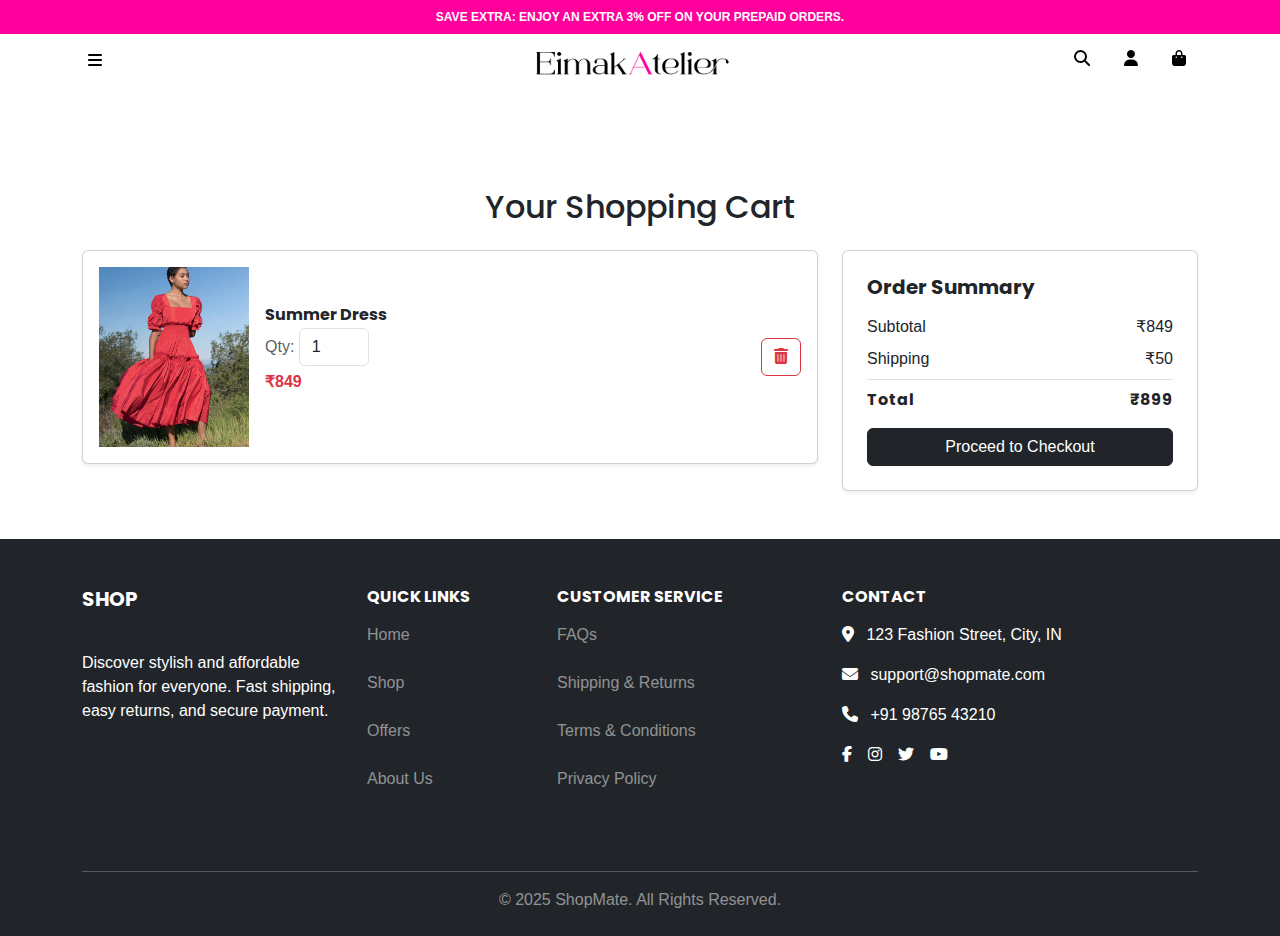
<file: add_to_cart.html>
<!DOCTYPE html>
<html lang="en">
<head>
    <meta charset="UTF-8">
    <meta name="viewport" content="width=device-width, initial-scale=1.0">
    <title>Add To Cart</title>
    <!-- Bootstrap 5 CSS -->
<link href="https://cdn.jsdelivr.net/npm/bootstrap@5.3.0/dist/css/bootstrap.min.css" rel="stylesheet">


<!-- Font Awesome for icons -->
<link rel="stylesheet" href="https://cdnjs.cloudflare.com/ajax/libs/font-awesome/6.4.0/css/all.min.css">
<link rel="stylesheet" href="css/home.css" type="text/css">
<link rel="stylesheet" href="css/product.css" type="text/css">
<link rel="stylesheet" href="https://cdnjs.cloudflare.com/ajax/libs/OwlCarousel2/2.3.4/assets/owl.carousel.min.css" />
<link rel="stylesheet" href="https://cdnjs.cloudflare.com/ajax/libs/OwlCarousel2/2.3.4/assets/owl.theme.default.min.css" />
<link rel="stylesheet" href="https://cdnjs.cloudflare.com/ajax/libs/animate.css/4.1.1/animate.min.css" />
<link rel="stylesheet" href="https://cdnjs.cloudflare.com/ajax/libs/font-awesome/6.4.0/css/all.min.css">

<!-- Google Fonts -->
<link href="https://fonts.googleapis.com/css2?family=Poppins:wght@400;600;700&family=Poppins:wght@300;400;500&display=swap" rel="stylesheet">

</head>
<style>
 
  #mainNavbar {
    background-color: transparent;
    transition: all 0.4s ease;
  }

  #mainNavbar .nav-link,
  #mainNavbar i {
    color: white;
    transition: color 0.4s ease;
  }

  .logo-black {
    display: none;
  }

  .logo-white {
    display: inline;
  }

  /* Scrolled state */
  #mainNavbar.scrolled {
    background-color: white;
    box-shadow: 0 2px 6px rgba(0, 0, 0, 0.1);
  }

  #mainNavbar.scrolled .nav-link,
  #mainNavbar.scrolled i {
    color: black;
  }

  #mainNavbar.scrolled .logo-white {
    display: none;
  }

  #mainNavbar.scrolled .logo-black {
    display: inline;
  }

  
 
  

  @media (max-width: 768px) {
    .cart-item {
      flex-direction: column !important;
      align-items: flex-start !important;
    }
  }

  .nav-icon i {
    color: #000;
    transition: color 0.3s ease;
  }
  @media (max-width: 768px) {
  .nav-icon {
    color: #000;
    font-size: 14px; /* or 12px */

  }
}

@media (max-width: 768px) {
  .navbar-brand img {
    height: 18px !important; /* or 15px depending on your design */
  }
}
.modal-content img {
  max-height: 80vh;
  object-fit: contain;
}

</style>
<body>

    <!-- Promo Banner -->
    <div id="promoBanner" class="text-center text-white py-2 fixed-top" style="background-color: #ff009c; font-size: 12px; z-index: 1040;">
      <strong>SAVE EXTRA: ENJOY AN EXTRA 3% OFF ON YOUR PREPAID ORDERS.</strong>
    </div>
    
  
    <!-- Navbar -->
    <nav id="mainNavbar" class="navbar fixed-top w-100 mt-with-banner transition-navbar">

      <div class="container px-3 position-relative">
          <div class="position-absolute top-50 start-0 translate-middle-y ms-2">
            <button class="btn border-0 p-0" type="button" data-bs-toggle="offcanvas" data-bs-target="#offcanvasMenu">
              <i class="fas fa-bars fa-lg nav-icon" style="color: #000;"></i>
            </button>
            
            </div>
  
        <!-- Center: Logo -->
        <div class="mx-auto text-center mt-2">
          <a class="navbar-brand" href="#">
            <!-- White logo (visible by default) -->
            <img src="images/logo.png" class="logo-white img-fluid" style="height: 25px;" alt="Logo">
            <!-- Black logo (visible after scroll) -->
            <img src="images/logo.png" class="logo-black img-fluid " style="height: 25px;" alt="Logo">
          </a>
          
        </div>
      <!-- Desktop Icons -->
  <div class="position-absolute top-50 end-0 translate-middle-y d-none d-sm-flex align-items-center gap-4 pe-4 ">
    <a href="javascript:void(0);" id="searchToggle" class="nav-icon"><i class="fas fa-search" style="color: #000;"></i></a>
    <a href="#" class="nav-icon"><i class="fas fa-user" style="color: #000;"></i></a>
    <a href="#" class="nav-icon"><i class="fas fa-shopping-bag" style="color: #000;"></i></a>
  </div>
  
        <!-- Mobile Icons -->
  
  
  <!-- Mobile Only Icons -->
  <div class="position-absolute top-50 end-0 translate-middle-y d-flex d-sm-none align-items-center gap-3 pe-3">
    <a href="javascript:void(0);" id="searchToggleMobile" class="nav-icon"><i class="fas fa-search" style="color: #000;"></i></a>
    <a href="#" class="nav-icon"><i class="fas fa-user" style="color: #000;"></i></a>
    <a href="#" class="nav-icon"><i class="fas fa-shopping-bag" style="color: #000;"></i></a>
  </div>
  
        
  <!-- Search Toggle Box (Initially Hidden) -->
  <div id="searchBox" class="search-box bg-white shadow-sm py-3 px-4 d-none position-absolute w-100" style="top: 100%; z-index: 999;">
    <div class="container">
      <form>
        <div class="input-group">
          <input type="text" class="form-control" placeholder="Search...">
          <button class="btn btn" type="submit" style="background-color: #ff009c;">Go</button>
        </div>
      </form>
    </div>
  </div>
  
    
  
  
      </div>
    </nav>
  <!-- Offcanvas Sidebar -->
  <div class="offcanvas offcanvas-start" tabindex="-1" id="offcanvasMenu">
      <div class="offcanvas-header">
        <button type="button" class="btn-close" data-bs-dismiss="offcanvas"></button>
      </div>
      <div class="offcanvas-body">
        <ul class="list-unstyled fs-5">
          <li class="mb-3"><a href="#" class="text-dark text-decoration-none">NEW IN</a></li>
          <li class="mb-3 d-flex justify-content-between">
            <a href="#" class="text-dark text-decoration-none">COLLECTIONS</a><span>&rsaquo;</span>
          </li>
          <li class="mb-3 d-flex justify-content-between">
            <a href="#" class="text-dark text-decoration-none">CATEGORY</a><span>&rsaquo;</span>
          </li>
          <li class="mb-3 d-flex justify-content-between">
            <a href="#" class="text-dark text-decoration-none">SPECIAL EDITS</a><span>&rsaquo;</span>
          </li>
          <li class="mb-3"><a href="#" class="text-dark text-decoration-none">PLUS SIZE</a></li>
          <li class="mb-3"><a href="#" class="text-dark text-decoration-none">MATERNITY</a></li>
          <li class="mb-3"><a href="#" class="text-dark text-decoration-none">BESTSELLERS</a></li>
          <li><a href="#" class="text-dark text-decoration-none">SPECIAL OFFER</a></li>
        </ul>
      </div>
    </div>
<section class="py-5" style="margin-top: 140px;">
    <div class="container">
      <h2 class="mb-4 text-center">Your Shopping Cart</h2>
      <div class="row g-4">
        <!-- Cart Items -->
        <div class="col-lg-8">
          <div class="card p-3 shadow-sm mb-4">
            <div class="d-flex flex-column flex-md-row align-items-center gap-3 cart-item">
              <img src="images/dresspdt.webp" class="img-fluid" style="width: 150px; height: 180px; object-fit: cover;" alt="Product Image">
              <div class="flex-grow-1">
                <h6 class="fw-bold mb-1">Summer Dress</h6>
                <p class="text-muted mb-1">Qty: 
                  <input type="number" value="1" min="1" class="form-control d-inline-block" style="width: 70px;">
                </p>
                <p class="text-danger fw-semibold">₹849</p>
              </div>
              <button class="btn btn-outline-danger"><i class="fas fa-trash-alt"></i></button>
            </div>
          </div>
          <!-- Add more cart items if needed -->
        </div>
  
        <!-- Cart Summary -->
        <div class="col-lg-4">
          <div class="card p-4 shadow-sm">
            <h5 class="fw-bold mb-3">Order Summary</h5>
            <div class="d-flex justify-content-between mb-2">
              <span>Subtotal</span>
              <span>₹849</span>
            </div>
            <div class="d-flex justify-content-between mb-2">
              <span>Shipping</span>
              <span>₹50</span>
            </div>
            <div class="d-flex justify-content-between border-top pt-2 fw-bold">
              <span>Total</span>
              <span>₹899</span>
            </div>
            <a href="#" class="btn btn-dark w-100 mt-3">Proceed to Checkout</a>
          </div>
        </div>
      </div>
    </div>
  </section>
  
  


  

  <footer class="footer bg-dark text-white pt-5 pb-4">
    <div class="container text-md-left">
      <div class="row">
  
        <!-- Brand/Logo Section -->
        <div class="col-md-3 col-lg-3 col-xl-3 mb-4">
          <h5 class="text-uppercase fw-bold mb-3">Shop</h5><br>
          <p>Discover stylish and affordable fashion for everyone. Fast shipping, easy returns, and secure payment.</p>
        </div>
  
        <!-- Quick Links -->
        <div class="col-md-2 col-lg-2 col-xl-2 mx-auto mb-4">
          <h6 class="text-uppercase fw-bold mb-3">Quick Links</h6>
          <ul class="list-unstyled">
            <li><a href="#" class="text-white-50 text-decoration-none">Home</a></li><br>
            <li><a href="#" class="text-white-50 text-decoration-none">Shop</a></li><br>
            <li><a href="#" class="text-white-50 text-decoration-none">Offers</a></li><br>
            <li><a href="#" class="text-white-50 text-decoration-none">About Us</a></li><br>
          </ul>
        </div>
  
        <!-- Customer Service -->
        <div class="col-md-3 col-lg-3 col-xl-3 mx-auto mb-4">
          <h6 class="text-uppercase fw-bold mb-3">Customer Service</h6>
          <ul class="list-unstyled">
            <li><a href="#" class="text-white-50 text-decoration-none">FAQs</a></li><br>
            <li><a href="#" class="text-white-50 text-decoration-none">Shipping & Returns</a></li><br>
            <li><a href="#" class="text-white-50 text-decoration-none">Terms & Conditions</a></li><br>
            <li><a href="#" class="text-white-50 text-decoration-none">Privacy Policy</a></li><br>
          </ul>
        </div>
  
        <!-- Contact Info -->
        <div class="col-md-4 col-lg-4 col-xl-4 mb-4">
          <h6 class="text-uppercase fw-bold mb-3">Contact</h6>
          <p><i class="fas fa-map-marker-alt me-2"></i> 123 Fashion Street, City, IN</p>
          <p><i class="fas fa-envelope me-2"></i> support@shopmate.com</p>
          <p><i class="fas fa-phone me-2"></i> +91 98765 43210</p>
          <div class="d-flex gap-3 mt-2">
            <a href="#" class="text-white"><i class="fab fa-facebook-f"></i></a>
            <a href="#" class="text-white"><i class="fab fa-instagram"></i></a>
            <a href="#" class="text-white"><i class="fab fa-twitter"></i></a>
            <a href="#" class="text-white"><i class="fab fa-youtube"></i></a>
          </div>
        </div>
      </div>
  
      <hr class="border-light" />
      <div class="text-center text-white-50">
        © 2025 ShopMate. All Rights Reserved.
      </div>
    </div>
  </footer>
  
  <!-- Bootstrap Bundle -->
   <script src="https://cdn.jsdelivr.net/npm/bootstrap@5.3.0/dist/js/bootstrap.bundle.min.js"></script>
   <script src="https://cdnjs.cloudflare.com/ajax/libs/jquery/3.6.0/jquery.min.js"></script>
 <script src="https://cdnjs.cloudflare.com/ajax/libs/OwlCarousel2/2.3.4/owl.carousel.min.js"></script>
 
   <!-- Shrink on Scroll Script -->
   <script>
    const promoBanner = document.getElementById('promoBanner'); // make sure ID matches your HTML
   const mainNavbar = document.getElementById('mainNavbar');
 
   window.addEventListener('scroll', () => {
     if (window.scrollY > 20) {
       // Hide banner and move navbar to top
       if (promoBanner) promoBanner.classList.add('d-none');
       if (mainNavbar) {
         mainNavbar.classList.remove('mt-with-banner');
         mainNavbar.classList.add('mt-no-banner');
         mainNavbar.classList.add('shrink'); // optional: shrink navbar
       }
     } else {
       // Show banner and push navbar down
       if (promoBanner) promoBanner.classList.remove('d-none');
       if (mainNavbar) {
         mainNavbar.classList.remove('mt-no-banner');
         mainNavbar.classList.add('mt-with-banner');
         mainNavbar.classList.remove('shrink');
       }
     }
   });
 
 
 
   const navbar = document.getElementById('mainNavbar');
 
   window.addEventListener('scroll', () => {
     if (window.scrollY > 10) {
       navbar.classList.add('scrolled');
     } else {
       navbar.classList.remove('scrolled');
     }
   });
 
 
 
 
 
   const searchToggle = document.getElementById('searchToggle');
  const searchBox = document.getElementById('searchBox');

  searchToggle.addEventListener('click', function () {
    searchBox.classList.toggle('d-none');
  });



// Toggle search box visibility
document.getElementById("searchToggleMobile").addEventListener("click", function () {
  document.getElementById("searchBox").classList.toggle("d-none");
});

 
    
  
   
   // Sync on slide change
   carousel.addEventListener('slide.bs.carousel', function (e) {
     updateIndicators(e.to);
   });
 
   // Auto advance every 4s (must match animation duration)
   setInterval(() => {
     const nextIndex = (currentIndex + 1) % indicators.length;
     bootstrap.Carousel.getInstance(carousel).to(nextIndex);
     currentIndex = nextIndex;
   }, 4000);
 
 
 
   $(document).on('click', '.wishlist-btn i', function () {
     $(this).toggleClass('far fas'); // far = outlined, fas = solid
   });
 
 
   const images1 = ["images/product1a.jpg", "images/product1b.jpg", "images/product1c.jpg"];
   let index1 = 0;
 
   function nextImage(id) {
     if (id === 1) {
       index1 = (index1 + 1) % images1.length;
       document.getElementById("image-display-1").src = images1[index1];
     }
   }
 
   function prevImage(id) {
     if (id === 1) {
       index1 = (index1 - 1 + images1.length) % images1.length;
       document.getElementById("image-display-1").src = images1[index1];
     }
   }
   </script>
 </body>
 </html>
</file>
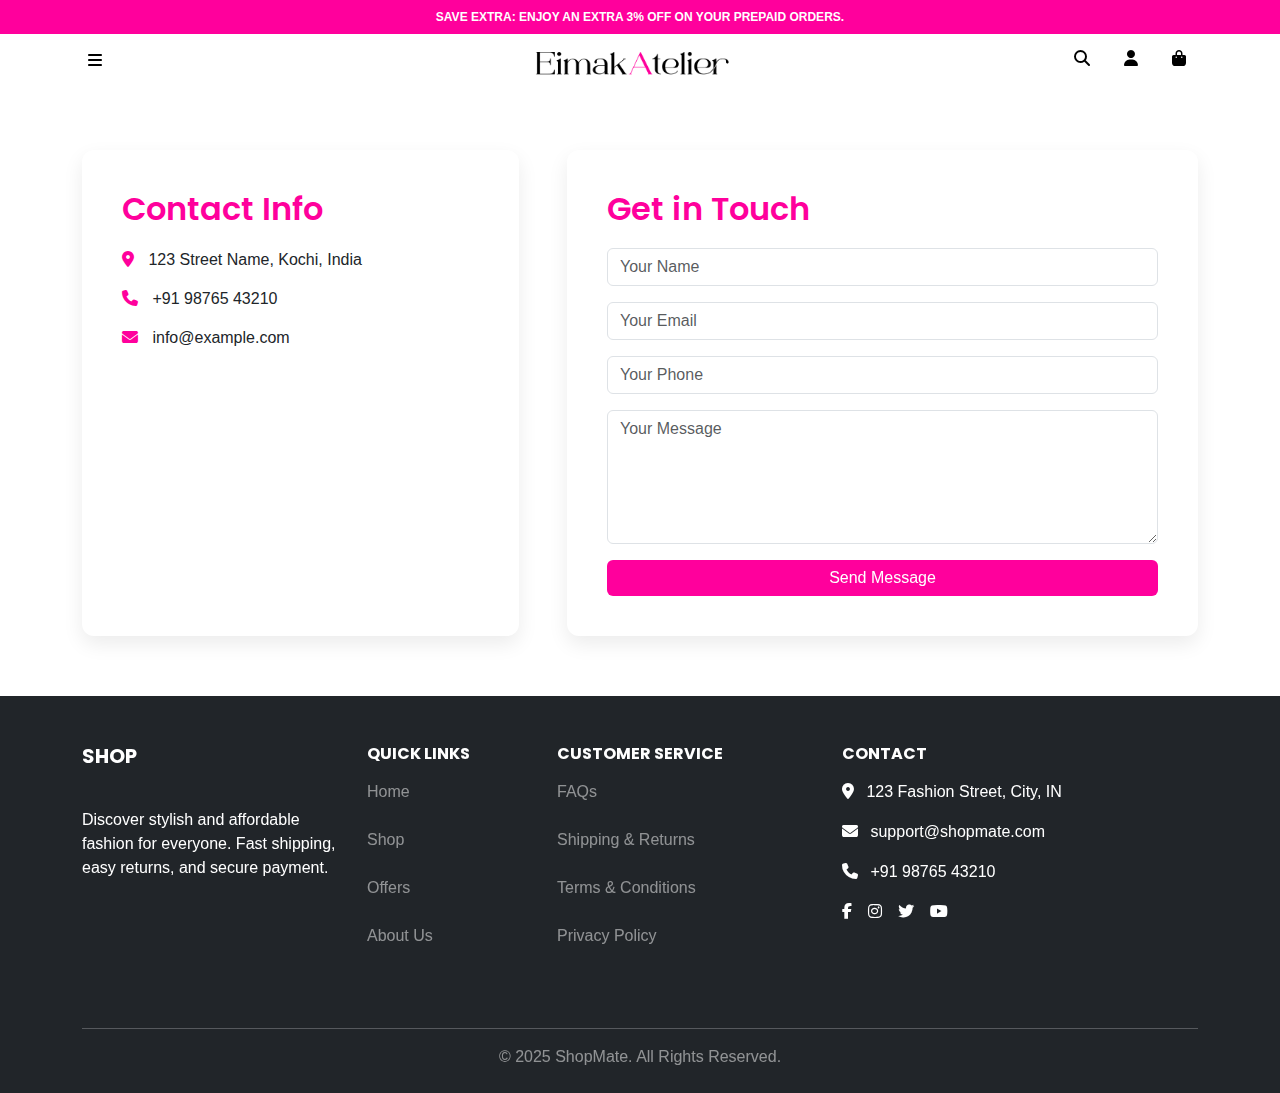
<file: contact.html>
<!DOCTYPE html>
<html lang="en">
<head>
    <meta charset="UTF-8">
    <meta name="viewport" content="width=device-width, initial-scale=1.0">
    <title>Contact Us</title>
    <!-- Bootstrap 5 CSS -->
<link href="https://cdn.jsdelivr.net/npm/bootstrap@5.3.0/dist/css/bootstrap.min.css" rel="stylesheet">


<!-- Font Awesome for icons -->
<link rel="stylesheet" href="https://cdnjs.cloudflare.com/ajax/libs/font-awesome/6.4.0/css/all.min.css">
<link rel="stylesheet" href="css/home.css" type="text/css">
<link rel="stylesheet" href="css/product.css" type="text/css">
<link rel="stylesheet" href="https://cdnjs.cloudflare.com/ajax/libs/OwlCarousel2/2.3.4/assets/owl.carousel.min.css" />
<link rel="stylesheet" href="https://cdnjs.cloudflare.com/ajax/libs/OwlCarousel2/2.3.4/assets/owl.theme.default.min.css" />
<link rel="stylesheet" href="https://cdnjs.cloudflare.com/ajax/libs/animate.css/4.1.1/animate.min.css" />
<link rel="stylesheet" href="https://cdnjs.cloudflare.com/ajax/libs/font-awesome/6.4.0/css/all.min.css">

<!-- Google Fonts -->
<link href="https://fonts.googleapis.com/css2?family=Poppins:wght@400;600;700&family=Poppins:wght@300;400;500&display=swap" rel="stylesheet">

</head>
<style>
 
#mainNavbar {
    background-color: transparent;
    transition: all 0.4s ease;
  }

  #mainNavbar .nav-link,
  #mainNavbar i {
    color: white;
    transition: color 0.4s ease;
  }

  .logo-black {
    display: none;
  }

  .logo-white {
    display: inline;
  }

  /* Scrolled state */
  #mainNavbar.scrolled {
    background-color: white;
    box-shadow: 0 2px 6px rgba(0, 0, 0, 0.1);
  }

  #mainNavbar.scrolled .nav-link,
  #mainNavbar.scrolled i {
    color: black;
  }

  #mainNavbar.scrolled .logo-white {
    display: none;
  }

  #mainNavbar.scrolled .logo-black {
    display: inline;
  }

 
  
  

  

  .contact-section {
  padding: 60px 0;
  margin-top: 90px;
}

.contact-card {
  background: white;
  padding: 40px;
  border-radius: 12px;
  box-shadow: 0 8px 20px rgba(0, 0, 0, 0.08);
}

.contact-title {
  font-size: 32px;
  font-weight: 600;
  color: #ff009c;
  margin-bottom: 20px;
}

.contact-info li {
  list-style: none;
  margin-bottom: 15px;
}

.contact-info i {
  color: #ff009c;
  margin-right: 10px;
}

.form-control:focus {
  border-color: #ff009c;
  box-shadow: 0 0 0 0.15rem rgba(255, 0, 156, 0.2);
}

.btn-contact {
  background-color: #ff009c;
  color: white;
  border: none;
}

.btn-contact:hover {
  background-color: #e60088;
}

/* Responsive adjustments for small devices */
@media (max-width: 768px) {
  .contact-section {
    padding: 40px 15px;
    margin-top: 60px;
  }

  .contact-card {
    padding: 20px;
  }

  .contact-title {
    font-size: 24px;
    text-align: center;
  }

  .contact-info li {
    font-size: 15px;
  }

  .btn-contact {
    font-size: 16px;
  }

  iframe {
    height: 180px !important;
  }
}


</style>
<body>

  <!-- Promo Banner -->
  <div id="promoBanner" class="text-center text-white py-2 fixed-top" style="background-color: #ff009c; font-size: 12px; z-index: 1040;">
    <strong>SAVE EXTRA: ENJOY AN EXTRA 3% OFF ON YOUR PREPAID ORDERS.</strong>
  </div>
  

  <!-- Navbar -->
  <nav id="mainNavbar" class="navbar fixed-top w-100 mt-with-banner transition-navbar">

    <div class="container px-3 position-relative">
        <div class="position-absolute top-50 start-0 translate-middle-y ms-2">
          <button class="btn border-0 p-0" type="button" data-bs-toggle="offcanvas" data-bs-target="#offcanvasMenu">
            <i class="fas fa-bars fa-lg nav-icon" style="color: #000;"></i>
          </button>
          
          </div>

      <!-- Center: Logo -->
      <div class="mx-auto text-center mt-2">
        <a class="navbar-brand" href="#">
          <!-- White logo (visible by default) -->
          <img src="images/logo.png" class="logo-white img-fluid" style="height: 25px;" alt="Logo">
          <!-- Black logo (visible after scroll) -->
          <img src="images/logo.png" class="logo-black img-fluid " style="height: 25px;" alt="Logo">
        </a>
        
      </div>
    <!-- Desktop Icons -->
<div class="position-absolute top-50 end-0 translate-middle-y d-none d-sm-flex align-items-center gap-4 pe-4 ">
  <a href="javascript:void(0);" id="searchToggle" class="nav-icon"><i class="fas fa-search" style="color: #000;"></i></a>
  <a href="#" class="nav-icon"><i class="fas fa-user" style="color: #000;"></i></a>
  <a href="#" class="nav-icon"><i class="fas fa-shopping-bag" style="color: #000;"></i></a>
</div>

      <!-- Mobile Icons -->


<!-- Mobile Only Icons -->
<div class="position-absolute top-50 end-0 translate-middle-y d-flex d-sm-none align-items-center gap-3 pe-3">
  <a href="javascript:void(0);" id="searchToggleMobile" class="nav-icon"><i class="fas fa-search" style="color: #000;"></i></a>
  <a href="#" class="nav-icon"><i class="fas fa-user" style="color: #000;"></i></a>
  <a href="#" class="nav-icon"><i class="fas fa-shopping-bag" style="color: #000;"></i></a>
</div>

      
<!-- Search Toggle Box (Initially Hidden) -->
<div id="searchBox" class="search-box bg-white shadow-sm py-3 px-4 d-none position-absolute w-100" style="top: 100%; z-index: 999;">
  <div class="container">
    <form>
      <div class="input-group">
        <input type="text" class="form-control" placeholder="Search...">
        <button class="btn btn" type="submit" style="background-color: #ff009c;">Go</button>
      </div>
    </form>
  </div>
</div>

  


    </div>
  </nav>
<!-- Offcanvas Sidebar -->
<div class="offcanvas offcanvas-start" tabindex="-1" id="offcanvasMenu">
    <div class="offcanvas-header">
      <button type="button" class="btn-close" data-bs-dismiss="offcanvas"></button>
    </div>
    <div class="offcanvas-body">
      <ul class="list-unstyled fs-5">
        <li class="mb-3"><a href="#" class="text-dark text-decoration-none">NEW IN</a></li>
        <li class="mb-3 d-flex justify-content-between">
          <a href="#" class="text-dark text-decoration-none">COLLECTIONS</a><span>&rsaquo;</span>
        </li>
        <li class="mb-3 d-flex justify-content-between">
          <a href="#" class="text-dark text-decoration-none">CATEGORY</a><span>&rsaquo;</span>
        </li>
        <li class="mb-3 d-flex justify-content-between">
          <a href="#" class="text-dark text-decoration-none">SPECIAL EDITS</a><span>&rsaquo;</span>
        </li>
        <li class="mb-3"><a href="#" class="text-dark text-decoration-none">PLUS SIZE</a></li>
        <li class="mb-3"><a href="#" class="text-dark text-decoration-none">MATERNITY</a></li>
        <li class="mb-3"><a href="#" class="text-dark text-decoration-none">BESTSELLERS</a></li>
        <li><a href="#" class="text-dark text-decoration-none">SPECIAL OFFER</a></li>
      </ul>
    </div>
</div>
<section class="contact-section">
    <div class="container">
      <div class="row g-5">
        <!-- Contact Info -->
        <div class="col-md-5">
          <div class="contact-card h-100">
            <h2 class="contact-title">Contact Info</h2>
            <ul class="contact-info p-0">
              <li><i class="fas fa-map-marker-alt"></i> 123 Street Name, Kochi, India</li>
              <li><i class="fas fa-phone"></i> +91 98765 43210</li>
              <li><i class="fas fa-envelope"></i> info@example.com</li>
            </ul>
            <div class="mt-4">
              <iframe src="https://maps.google.com/maps?q=Kochi&t=&z=13&ie=UTF8&iwloc=&output=embed" width="100%" height="200" style="border:0;" allowfullscreen="" loading="lazy"></iframe>
            </div>
          </div>
        </div>
  
        <!-- Contact Form -->
        <div class="col-md-7">
          <div class="contact-card">
            <h2 class="contact-title">Get in Touch</h2>
            <form>
              <div class="mb-3">
                <input type="text" class="form-control" placeholder="Your Name" required />
              </div>
              <div class="mb-3">
                <input type="email" class="form-control" placeholder="Your Email" required />
              </div>
              <div class="mb-3">
                <input type="tel" class="form-control" placeholder="Your Phone" required />
              </div>
              <div class="mb-3">
                <textarea class="form-control" rows="5" placeholder="Your Message" required></textarea>
              </div>
              <button type="submit" class="btn btn-contact w-100">Send Message</button>
            </form>
          </div>
        </div>
      </div>
    </div>
  </section>
  


  

  <footer class="footer bg-dark text-white pt-5 pb-4">
    <div class="container text-md-left">
      <div class="row">
  
        <!-- Brand/Logo Section -->
        <div class="col-md-3 col-lg-3 col-xl-3 mb-4">
          <h5 class="text-uppercase fw-bold mb-3">Shop</h5><br>
          <p>Discover stylish and affordable fashion for everyone. Fast shipping, easy returns, and secure payment.</p>
        </div>
  
        <!-- Quick Links -->
        <div class="col-md-2 col-lg-2 col-xl-2 mx-auto mb-4">
          <h6 class="text-uppercase fw-bold mb-3">Quick Links</h6>
          <ul class="list-unstyled">
            <li><a href="#" class="text-white-50 text-decoration-none">Home</a></li><br>
            <li><a href="#" class="text-white-50 text-decoration-none">Shop</a></li><br>
            <li><a href="#" class="text-white-50 text-decoration-none">Offers</a></li><br>
            <li><a href="#" class="text-white-50 text-decoration-none">About Us</a></li><br>
          </ul>
        </div>
  
        <!-- Customer Service -->
        <div class="col-md-3 col-lg-3 col-xl-3 mx-auto mb-4">
          <h6 class="text-uppercase fw-bold mb-3">Customer Service</h6>
          <ul class="list-unstyled">
            <li><a href="#" class="text-white-50 text-decoration-none">FAQs</a></li><br>
            <li><a href="#" class="text-white-50 text-decoration-none">Shipping & Returns</a></li><br>
            <li><a href="#" class="text-white-50 text-decoration-none">Terms & Conditions</a></li><br>
            <li><a href="#" class="text-white-50 text-decoration-none">Privacy Policy</a></li><br>
          </ul>
        </div>
  
        <!-- Contact Info -->
        <div class="col-md-4 col-lg-4 col-xl-4 mb-4">
          <h6 class="text-uppercase fw-bold mb-3">Contact</h6>
          <p><i class="fas fa-map-marker-alt me-2"></i> 123 Fashion Street, City, IN</p>
          <p><i class="fas fa-envelope me-2"></i> support@shopmate.com</p>
          <p><i class="fas fa-phone me-2"></i> +91 98765 43210</p>
          <div class="d-flex gap-3 mt-2">
            <a href="#" class="text-white"><i class="fab fa-facebook-f"></i></a>
            <a href="#" class="text-white"><i class="fab fa-instagram"></i></a>
            <a href="#" class="text-white"><i class="fab fa-twitter"></i></a>
            <a href="#" class="text-white"><i class="fab fa-youtube"></i></a>
          </div>
        </div>
      </div>
  
      <hr class="border-light" />
      <div class="text-center text-white-50">
        © 2025 ShopMate. All Rights Reserved.
      </div>
    </div>
  </footer>
   <!-- Bootstrap Bundle -->
   <script src="https://cdn.jsdelivr.net/npm/bootstrap@5.3.0/dist/js/bootstrap.bundle.min.js"></script>
   <script src="https://cdnjs.cloudflare.com/ajax/libs/jquery/3.6.0/jquery.min.js"></script>
 <script src="https://cdnjs.cloudflare.com/ajax/libs/OwlCarousel2/2.3.4/owl.carousel.min.js"></script>
 
   <!-- Shrink on Scroll Script -->
   <script>
    const promoBanner = document.getElementById('promoBanner'); // make sure ID matches your HTML
   const mainNavbar = document.getElementById('mainNavbar');
 
   window.addEventListener('scroll', () => {
     if (window.scrollY > 20) {
       // Hide banner and move navbar to top
       if (promoBanner) promoBanner.classList.add('d-none');
       if (mainNavbar) {
         mainNavbar.classList.remove('mt-with-banner');
         mainNavbar.classList.add('mt-no-banner');
         mainNavbar.classList.add('shrink'); // optional: shrink navbar
       }
     } else {
       // Show banner and push navbar down
       if (promoBanner) promoBanner.classList.remove('d-none');
       if (mainNavbar) {
         mainNavbar.classList.remove('mt-no-banner');
         mainNavbar.classList.add('mt-with-banner');
         mainNavbar.classList.remove('shrink');
       }
     }
   });
 
 
 
   const navbar = document.getElementById('mainNavbar');
 
   window.addEventListener('scroll', () => {
     if (window.scrollY > 10) {
       navbar.classList.add('scrolled');
     } else {
       navbar.classList.remove('scrolled');
     }
   });
 
 
 
 
   const searchToggle = document.getElementById('searchToggle');
  const searchBox = document.getElementById('searchBox');

  searchToggle.addEventListener('click', function () {
    searchBox.classList.toggle('d-none');
  });



// Toggle search box visibility
document.getElementById("searchToggleMobile").addEventListener("click", function () {
  document.getElementById("searchBox").classList.toggle("d-none");
});
    
  
 
 
 
   
 
   
   
   // Sync on slide change
   carousel.addEventListener('slide.bs.carousel', function (e) {
     updateIndicators(e.to);
   });
 
   // Auto advance every 4s (must match animation duration)
   setInterval(() => {
     const nextIndex = (currentIndex + 1) % indicators.length;
     bootstrap.Carousel.getInstance(carousel).to(nextIndex);
     currentIndex = nextIndex;
   }, 4000);
 
 
 
   $(document).on('click', '.wishlist-btn i', function () {
     $(this).toggleClass('far fas'); // far = outlined, fas = solid
   });
 
 
   const images1 = ["images/product1a.jpg", "images/product1b.jpg", "images/product1c.jpg"];
   let index1 = 0;
 
   function nextImage(id) {
     if (id === 1) {
       index1 = (index1 + 1) % images1.length;
       document.getElementById("image-display-1").src = images1[index1];
     }
   }
 
   function prevImage(id) {
     if (id === 1) {
       index1 = (index1 - 1 + images1.length) % images1.length;
       document.getElementById("image-display-1").src = images1[index1];
     }
   }
   </script>
 </body>
 </html>
</file>
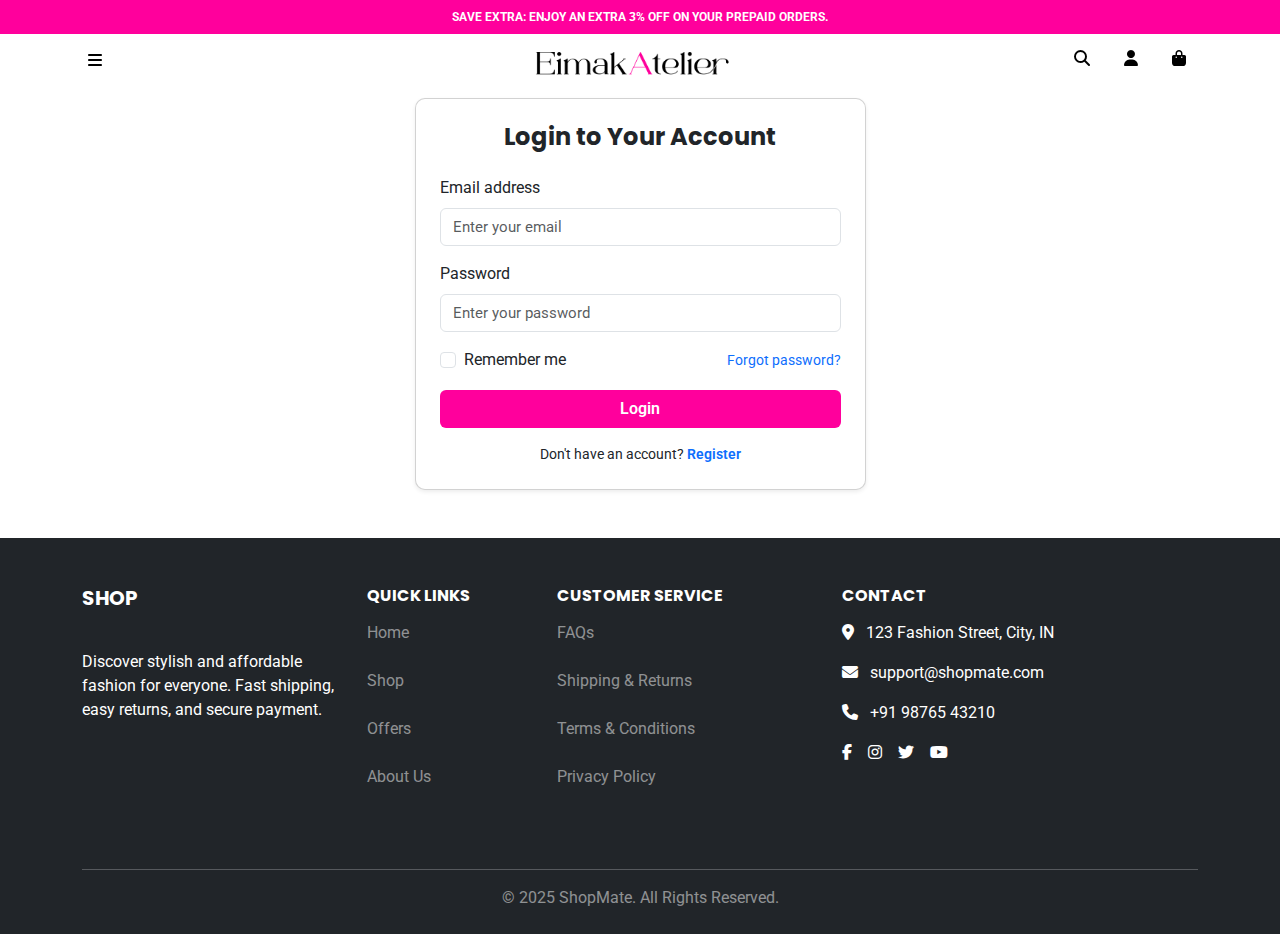
<file: login.html>
<!DOCTYPE html>
<html lang="en">
<head>
    <meta charset="UTF-8">
    <meta name="viewport" content="width=device-width, initial-scale=1.0">
    <title>Log in</title>
    <!-- Bootstrap 5 CSS -->
<link href="https://cdn.jsdelivr.net/npm/bootstrap@5.3.0/dist/css/bootstrap.min.css" rel="stylesheet">


<!-- Font Awesome for icons -->
<link rel="stylesheet" href="https://cdnjs.cloudflare.com/ajax/libs/font-awesome/6.4.0/css/all.min.css">
<link rel="stylesheet" href="css/home.css" type="text/css">
<link rel="stylesheet" href="css/product.css" type="text/css">
<link rel="stylesheet" href="https://cdnjs.cloudflare.com/ajax/libs/OwlCarousel2/2.3.4/assets/owl.carousel.min.css" />
<link rel="stylesheet" href="https://cdnjs.cloudflare.com/ajax/libs/OwlCarousel2/2.3.4/assets/owl.theme.default.min.css" />
<link rel="stylesheet" href="https://cdnjs.cloudflare.com/ajax/libs/animate.css/4.1.1/animate.min.css" />
<link rel="stylesheet" href="https://cdnjs.cloudflare.com/ajax/libs/font-awesome/6.4.0/css/all.min.css">

<!-- Google Fonts -->
<link href="https://fonts.googleapis.com/css2?family=Poppins:wght@400;600;700&family=Roboto:wght@300;400;500&display=swap" rel="stylesheet">

</head>
<style>
 
#mainNavbar {
    background-color: transparent;
    transition: all 0.4s ease;
  }

  #mainNavbar .nav-link,
  #mainNavbar i {
    color: white;
    transition: color 0.4s ease;
  }

  .logo-black {
    display: none;
  }

  .logo-white {
    display: inline;
  }

  /* Scrolled state */
  #mainNavbar.scrolled {
    background-color: white;
    box-shadow: 0 2px 6px rgba(0, 0, 0, 0.1);
  }

  #mainNavbar.scrolled .nav-link,
  #mainNavbar.scrolled i {
    color: black;
  }

  #mainNavbar.scrolled .logo-white {
    display: none;
  }

  #mainNavbar.scrolled .logo-black {
    display: inline;
  }

 
  
  

  

  .login-section {
  background-color: #f9f9f9;
}

.card {
  border-radius: 10px;
}

input::placeholder {
  font-size: 0.95rem;
}

@media (max-width: 768px) {
  .navbar-brand img {
    height: 18px !important; /* or 15px depending on your design */
    
  }
}
@media (max-width: 768px) {
  .login-wrapper {
    margin-top: 100px; /* adjust if your navbar + banner height differs */
  }
}




</style>
<body>

  <!-- Promo Banner -->
  <div id="promoBanner" class="text-center text-white py-2 fixed-top" style="background-color: #ff009c; font-size: 12px; z-index: 1040;">
    <strong>SAVE EXTRA: ENJOY AN EXTRA 3% OFF ON YOUR PREPAID ORDERS.</strong>
  </div>
  

  <!-- Navbar -->
  <nav id="mainNavbar" class="navbar fixed-top w-100 mt-with-banner transition-navbar">

    <div class="container px-3 position-relative">
        <div class="position-absolute top-50 start-0 translate-middle-y ms-2">
          <button class="btn border-0 p-0" type="button" data-bs-toggle="offcanvas" data-bs-target="#offcanvasMenu">
            <i class="fas fa-bars fa-lg nav-icon" style="color: #000;"></i>
          </button>
          
          </div>

      <!-- Center: Logo -->
      <div class="mx-auto text-center mt-2">
        <a class="navbar-brand" href="#">
          <!-- White logo (visible by default) -->
          <img src="images/logo.png" class="logo-white img-fluid" style="height: 25px;" alt="Logo">
          <!-- Black logo (visible after scroll) -->
          <img src="images/logo.png" class="logo-black img-fluid " style="height: 25px;" alt="Logo">
        </a>
        
      </div>
    <!-- Desktop Icons -->
<div class="position-absolute top-50 end-0 translate-middle-y d-none d-sm-flex align-items-center gap-4 pe-4 ">
  <a href="javascript:void(0);" id="searchToggle" class="nav-icon"><i class="fas fa-search" style="color: #000;"></i></a>
  <a href="#" class="nav-icon"><i class="fas fa-user" style="color: #000;"></i></a>
  <a href="#" class="nav-icon"><i class="fas fa-shopping-bag" style="color: #000;"></i></a>
</div>

      <!-- Mobile Icons -->


<!-- Mobile Only Icons -->
<div class="position-absolute top-50 end-0 translate-middle-y d-flex d-sm-none align-items-center gap-3 pe-3">
  <a href="javascript:void(0);" id="searchToggleMobile" class="nav-icon"><i class="fas fa-search" style="color: #000;"></i></a>
  <a href="#" class="nav-icon"><i class="fas fa-user" style="color: #000;"></i></a>
  <a href="#" class="nav-icon"><i class="fas fa-shopping-bag" style="color: #000;"></i></a>
</div>

      
<!-- Search Toggle Box (Initially Hidden) -->
<div id="searchBox" class="search-box bg-white shadow-sm py-3 px-4 d-none position-absolute w-100" style="top: 100%; z-index: 999;">
  <div class="container">
    <form>
      <div class="input-group">
        <input type="text" class="form-control" placeholder="Search...">
        <button class="btn btn" type="submit" style="background-color: #ff009c;">Go</button>
      </div>
    </form>
  </div>
</div>

  


    </div>
  </nav>
<!-- Offcanvas Sidebar -->
<div class="offcanvas offcanvas-start" tabindex="-1" id="offcanvasMenu">
    <div class="offcanvas-header">
      <button type="button" class="btn-close" data-bs-dismiss="offcanvas"></button>
    </div>
    <div class="offcanvas-body">
      <ul class="list-unstyled fs-5">
        <li class="mb-3"><a href="#" class="text-dark text-decoration-none">NEW IN</a></li>
        <li class="mb-3 d-flex justify-content-between">
          <a href="#" class="text-dark text-decoration-none">COLLECTIONS</a><span>&rsaquo;</span>
        </li>
        <li class="mb-3 d-flex justify-content-between">
          <a href="#" class="text-dark text-decoration-none">CATEGORY</a><span>&rsaquo;</span>
        </li>
        <li class="mb-3 d-flex justify-content-between">
          <a href="#" class="text-dark text-decoration-none">SPECIAL EDITS</a><span>&rsaquo;</span>
        </li>
        <li class="mb-3"><a href="#" class="text-dark text-decoration-none">PLUS SIZE</a></li>
        <li class="mb-3"><a href="#" class="text-dark text-decoration-none">MATERNITY</a></li>
        <li class="mb-3"><a href="#" class="text-dark text-decoration-none">BESTSELLERS</a></li>
        <li><a href="#" class="text-dark text-decoration-none">SPECIAL OFFER</a></li>
      </ul>
    </div>
</div>


<section class="login-wrapper py-5" style="margin-top: 50px;">
    <div class="container">
      <div class="row justify-content-center">
        <div class="col-md-6 col-lg-5">
          <div class="card shadow-sm p-4">
            <h4 class="text-center mb-4 fw-bold">Login to Your Account</h4>
            <form>
              <div class="mb-3">
                <label class="form-label">Email address</label>
                <input type="email" class="form-control" placeholder="Enter your email" required>
              </div>
              <div class="mb-3">
                <label class="form-label">Password</label>
                <input type="password" class="form-control" placeholder="Enter your password" required>
              </div>
              <div class="d-flex justify-content-between align-items-center mb-3">
                <div class="form-check">
                  <input class="form-check-input" type="checkbox" id="rememberMe">
                  <label class="form-check-label" for="rememberMe">
                    Remember me
                  </label>
                </div>
                <a href="#" class="text-decoration-none small">Forgot password?</a>
              </div>
              <button type="submit" class="btn w-100 text-white fw-semibold" style="background-color: #ff009c;">Login</button>
            </form>
            <div class="text-center mt-3">
              <p class="mb-0 small">Don't have an account? <a href="#" class="text-decoration-none fw-semibold">Register</a></p>
            </div>
          </div>
        </div>
      </div>
    </div>
  </section>
  


  

  <footer class="footer bg-dark text-white pt-5 pb-4">
    <div class="container text-md-left">
      <div class="row">
  
        <!-- Brand/Logo Section -->
        <div class="col-md-3 col-lg-3 col-xl-3 mb-4">
          <h5 class="text-uppercase fw-bold mb-3">Shop</h5><br>
          <p>Discover stylish and affordable fashion for everyone. Fast shipping, easy returns, and secure payment.</p>
        </div>
  
        <!-- Quick Links -->
        <div class="col-md-2 col-lg-2 col-xl-2 mx-auto mb-4">
          <h6 class="text-uppercase fw-bold mb-3">Quick Links</h6>
          <ul class="list-unstyled">
            <li><a href="#" class="text-white-50 text-decoration-none">Home</a></li><br>
            <li><a href="#" class="text-white-50 text-decoration-none">Shop</a></li><br>
            <li><a href="#" class="text-white-50 text-decoration-none">Offers</a></li><br>
            <li><a href="#" class="text-white-50 text-decoration-none">About Us</a></li><br>
          </ul>
        </div>
  
        <!-- Customer Service -->
        <div class="col-md-3 col-lg-3 col-xl-3 mx-auto mb-4">
          <h6 class="text-uppercase fw-bold mb-3">Customer Service</h6>
          <ul class="list-unstyled">
            <li><a href="#" class="text-white-50 text-decoration-none">FAQs</a></li><br>
            <li><a href="#" class="text-white-50 text-decoration-none">Shipping & Returns</a></li><br>
            <li><a href="#" class="text-white-50 text-decoration-none">Terms & Conditions</a></li><br>
            <li><a href="#" class="text-white-50 text-decoration-none">Privacy Policy</a></li><br>
          </ul>
        </div>
  
        <!-- Contact Info -->
        <div class="col-md-4 col-lg-4 col-xl-4 mb-4">
          <h6 class="text-uppercase fw-bold mb-3">Contact</h6>
          <p><i class="fas fa-map-marker-alt me-2"></i> 123 Fashion Street, City, IN</p>
          <p><i class="fas fa-envelope me-2"></i> support@shopmate.com</p>
          <p><i class="fas fa-phone me-2"></i> +91 98765 43210</p>
          <div class="d-flex gap-3 mt-2">
            <a href="#" class="text-white"><i class="fab fa-facebook-f"></i></a>
            <a href="#" class="text-white"><i class="fab fa-instagram"></i></a>
            <a href="#" class="text-white"><i class="fab fa-twitter"></i></a>
            <a href="#" class="text-white"><i class="fab fa-youtube"></i></a>
          </div>
        </div>
      </div>
  
      <hr class="border-light" />
      <div class="text-center text-white-50">
        © 2025 ShopMate. All Rights Reserved.
      </div>
    </div>
  </footer>
   <!-- Bootstrap Bundle -->
   <script src="https://cdn.jsdelivr.net/npm/bootstrap@5.3.0/dist/js/bootstrap.bundle.min.js"></script>
   <script src="https://cdnjs.cloudflare.com/ajax/libs/jquery/3.6.0/jquery.min.js"></script>
 <script src="https://cdnjs.cloudflare.com/ajax/libs/OwlCarousel2/2.3.4/owl.carousel.min.js"></script>
 
   <!-- Shrink on Scroll Script -->
   <script>
    const promoBanner = document.getElementById('promoBanner'); // make sure ID matches your HTML
   const mainNavbar = document.getElementById('mainNavbar');
 
   window.addEventListener('scroll', () => {
     if (window.scrollY > 20) {
       // Hide banner and move navbar to top
       if (promoBanner) promoBanner.classList.add('d-none');
       if (mainNavbar) {
         mainNavbar.classList.remove('mt-with-banner');
         mainNavbar.classList.add('mt-no-banner');
         mainNavbar.classList.add('shrink'); // optional: shrink navbar
       }
     } else {
       // Show banner and push navbar down
       if (promoBanner) promoBanner.classList.remove('d-none');
       if (mainNavbar) {
         mainNavbar.classList.remove('mt-no-banner');
         mainNavbar.classList.add('mt-with-banner');
         mainNavbar.classList.remove('shrink');
       }
     }
   });
 
 
 
   const navbar = document.getElementById('mainNavbar');
 
   window.addEventListener('scroll', () => {
     if (window.scrollY > 10) {
       navbar.classList.add('scrolled');
     } else {
       navbar.classList.remove('scrolled');
     }
   });
 
 
 
 
 
   const searchToggle = document.getElementById('searchToggle');
  const searchBox = document.getElementById('searchBox');

  searchToggle.addEventListener('click', function () {
    searchBox.classList.toggle('d-none');
  });



// Toggle search box visibility
document.getElementById("searchToggleMobile").addEventListener("click", function () {
  document.getElementById("searchBox").classList.toggle("d-none");
});
 
    
  
 
 
 
   
 
   
   
   // Sync on slide change
   carousel.addEventListener('slide.bs.carousel', function (e) {
     updateIndicators(e.to);
   });
 
   // Auto advance every 4s (must match animation duration)
   setInterval(() => {
     const nextIndex = (currentIndex + 1) % indicators.length;
     bootstrap.Carousel.getInstance(carousel).to(nextIndex);
     currentIndex = nextIndex;
   }, 4000);
 
 
 
   $(document).on('click', '.wishlist-btn i', function () {
     $(this).toggleClass('far fas'); // far = outlined, fas = solid
   });
 
 
   const images1 = ["images/product1a.jpg", "images/product1b.jpg", "images/product1c.jpg"];
   let index1 = 0;
 
   function nextImage(id) {
     if (id === 1) {
       index1 = (index1 + 1) % images1.length;
       document.getElementById("image-display-1").src = images1[index1];
     }
   }
 
   function prevImage(id) {
     if (id === 1) {
       index1 = (index1 - 1 + images1.length) % images1.length;
       document.getElementById("image-display-1").src = images1[index1];
     }
   }
   </script>
 </body>
 </html>
</file>
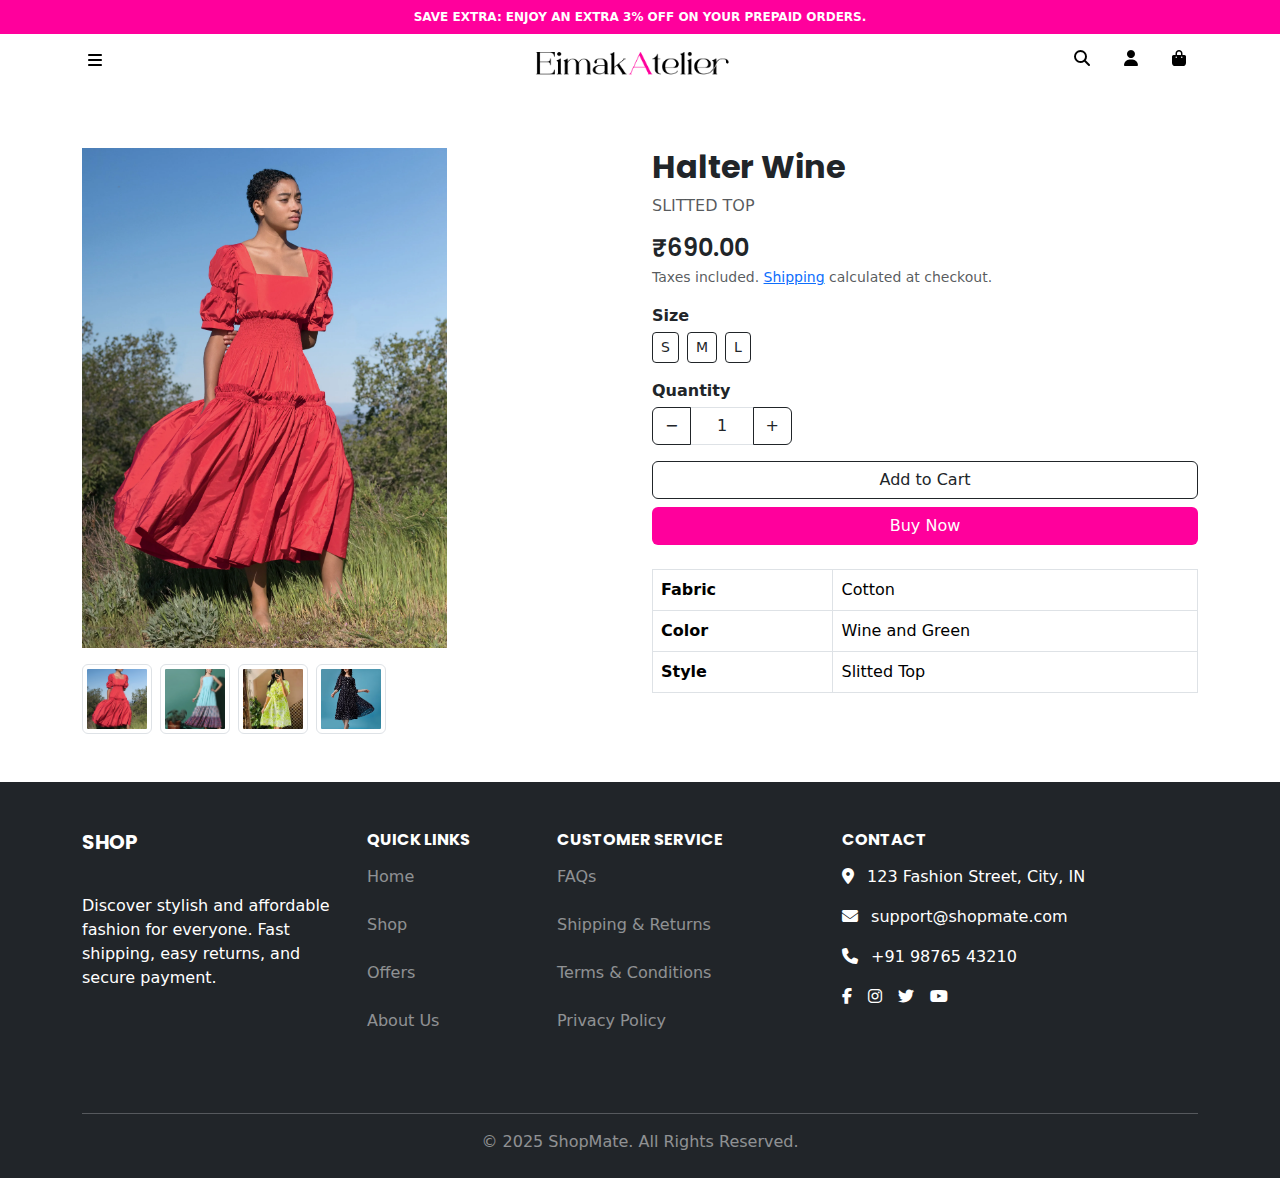
<file: product_detail.html>
<!DOCTYPE html>
<html lang="en">
<head>
    <meta charset="UTF-8">
    <meta name="viewport" content="width=device-width, initial-scale=1.0">
    <title>Product Details</title>
    <!-- Bootstrap 5 CSS -->
<link href="https://cdn.jsdelivr.net/npm/bootstrap@5.3.0/dist/css/bootstrap.min.css" rel="stylesheet">


<!-- Font Awesome for icons -->
<link rel="stylesheet" href="https://cdnjs.cloudflare.com/ajax/libs/font-awesome/6.4.0/css/all.min.css">
<link rel="stylesheet" href="css/home.css" type="text/css">
<link rel="stylesheet" href="css/product.css" type="text/css">
<link rel="stylesheet" href="https://cdnjs.cloudflare.com/ajax/libs/OwlCarousel2/2.3.4/assets/owl.carousel.min.css" />
<link rel="stylesheet" href="https://cdnjs.cloudflare.com/ajax/libs/OwlCarousel2/2.3.4/assets/owl.theme.default.min.css" />
<link rel="stylesheet" href="https://cdnjs.cloudflare.com/ajax/libs/animate.css/4.1.1/animate.min.css" />
<link rel="stylesheet" href="https://cdnjs.cloudflare.com/ajax/libs/font-awesome/6.4.0/css/all.min.css">
  <link href="https://cdn.jsdelivr.net/npm/bootstrap@5.3.0/dist/css/bootstrap.min.css" rel="stylesheet">
  <!-- Google Fonts -->
<link href="https://fonts.googleapis.com/css2?family=Poppins:wght@400;600;700&family=Roboto:wght@300;400;500&display=swap" rel="stylesheet">

</head>
<style>
 
#mainNavbar {
    background-color: transparent;
    transition: all 0.4s ease;
  }

  #mainNavbar .nav-link,
  #mainNavbar i {
    color: white;
    transition: color 0.4s ease;
  }

  .logo-black {
    display: none;
  }

  .logo-white {
    display: inline;
  }

  /* Scrolled state */
  #mainNavbar.scrolled {
    background-color: white;
    box-shadow: 0 2px 6px rgba(0, 0, 0, 0.1);
  }

  #mainNavbar.scrolled .nav-link,
  #mainNavbar.scrolled i {
    color: black;
  }

  #mainNavbar.scrolled .logo-white {
    display: none;
  }

  #mainNavbar.scrolled .logo-black {
    display: inline;
  }

 
 

  
  

  

 

  .product-main-image {
      max-height: 500px;
      width: auto;
      object-fit: cover;
    }
    .thumb-img {
      width: 70px;
      height: 70px;
      cursor: pointer;
      object-fit: cover;
    }
    .modal-img {
      max-height: 75vh;
      object-fit: contain;
    }
    @media (max-width: 768px) {
      .product-main-image {
        max-height: 200px;
      }
    }


</style>
<body>

  <!-- Promo Banner -->
  <div id="promoBanner" class="text-center text-white py-2 fixed-top" style="background-color: #ff009c; font-size: 12px; z-index: 1040;">
    <strong>SAVE EXTRA: ENJOY AN EXTRA 3% OFF ON YOUR PREPAID ORDERS.</strong>
  </div>
  

  <!-- Navbar -->
  <nav id="mainNavbar" class="navbar fixed-top w-100 mt-with-banner transition-navbar">

    <div class="container px-3 position-relative">
        <div class="position-absolute top-50 start-0 translate-middle-y ms-2">
          <button class="btn border-0 p-0" type="button" data-bs-toggle="offcanvas" data-bs-target="#offcanvasMenu">
            <i class="fas fa-bars fa-lg nav-icon" style="color: #000;"></i>
          </button>
          
          </div>

      <!-- Center: Logo -->
      <div class="mx-auto text-center mt-2">
        <a class="navbar-brand" href="#">
          <!-- White logo (visible by default) -->
          <img src="images/logo.png" class="logo-white img-fluid" style="height: 25px;" alt="Logo">
          <!-- Black logo (visible after scroll) -->
          <img src="images/logo.png" class="logo-black img-fluid " style="height: 25px;" alt="Logo">
        </a>
        
      </div>
    <!-- Desktop Icons -->
<div class="position-absolute top-50 end-0 translate-middle-y d-none d-sm-flex align-items-center gap-4 pe-4 ">
  <a href="javascript:void(0);" id="searchToggle" class="nav-icon"><i class="fas fa-search" style="color: #000;"></i></a>
  <a href="#" class="nav-icon"><i class="fas fa-user" style="color: #000;"></i></a>
  <a href="#" class="nav-icon"><i class="fas fa-shopping-bag" style="color: #000;"></i></a>
</div>

      <!-- Mobile Icons -->


<!-- Mobile Only Icons -->
<div class="position-absolute top-50 end-0 translate-middle-y d-flex d-sm-none align-items-center gap-3 pe-3">
  <a href="javascript:void(0);" id="searchToggleMobile" class="nav-icon"><i class="fas fa-search" style="color: #000;"></i></a>
  <a href="#" class="nav-icon"><i class="fas fa-user" style="color: #000;"></i></a>
  <a href="#" class="nav-icon"><i class="fas fa-shopping-bag" style="color: #000;"></i></a>
</div>

      
<!-- Search Toggle Box (Initially Hidden) -->
<div id="searchBox" class="search-box bg-white shadow-sm py-3 px-4 d-none position-absolute w-100" style="top: 100%; z-index: 999;">
  <div class="container">
    <form>
      <div class="input-group">
        <input type="text" class="form-control" placeholder="Search...">
        <button class="btn btn" type="submit" style="background-color: #ff009c;">Go</button>
      </div>
    </form>
  </div>
</div>

  


    </div>
  </nav>
<!-- Offcanvas Sidebar -->
<div class="offcanvas offcanvas-start" tabindex="-1" id="offcanvasMenu">
    <div class="offcanvas-header">
      <button type="button" class="btn-close" data-bs-dismiss="offcanvas"></button>
    </div>
    <div class="offcanvas-body">
      <ul class="list-unstyled fs-5">
        <li class="mb-3"><a href="#" class="text-dark text-decoration-none">NEW IN</a></li>
        <li class="mb-3 d-flex justify-content-between">
          <a href="#" class="text-dark text-decoration-none">COLLECTIONS</a><span>&rsaquo;</span>
        </li>
        <li class="mb-3 d-flex justify-content-between">
          <a href="#" class="text-dark text-decoration-none">CATEGORY</a><span>&rsaquo;</span>
        </li>
        <li class="mb-3 d-flex justify-content-between">
          <a href="#" class="text-dark text-decoration-none">SPECIAL EDITS</a><span>&rsaquo;</span>
        </li>
        <li class="mb-3"><a href="#" class="text-dark text-decoration-none">PLUS SIZE</a></li>
        <li class="mb-3"><a href="#" class="text-dark text-decoration-none">MATERNITY</a></li>
        <li class="mb-3"><a href="#" class="text-dark text-decoration-none">BESTSELLERS</a></li>
        <li><a href="#" class="text-dark text-decoration-none">SPECIAL OFFER</a></li>
      </ul>
    </div>
</div>

<div class="container py-5" style="margin-top: 100px;">
  <div class="row">
    <!-- Left: Image section -->
    <div class="col-lg-6">
      <img id="mainImage" src="images/dresspdt.webp" class="img-fluid mb-3" alt="Product Image" data-bs-toggle="modal" data-bs-target="#imageModal" style="height: 500px;">
      <div class="d-flex gap-2">
        <img src="images/dresspdt.webp" class="img-thumbnail thumb-img" onclick="changeMainImage(this)">
        <img src="images/dresspdt1.webp" class="img-thumbnail thumb-img" onclick="changeMainImage(this)">
        <img src="images/dresspdt2.webp" class="img-thumbnail thumb-img" onclick="changeMainImage(this)">
        <img src="images/dresspdt3.webp" class="img-thumbnail thumb-img" onclick="changeMainImage(this)">
      </div>
    </div>

     <!-- Right: Product Details -->
     <div class="col-lg-6">
      <h2 class="fw-bold">Halter Wine</h2>
      <p class="text-uppercase text-muted">Slitted Top</p>
      <h4 class="fw-semibold mb-1">₹690.00</h4>
      <p class="text-muted small">Taxes included. <a href="#">Shipping</a> calculated at checkout.</p>

      <!-- Sizes -->
      <div class="mb-3">
        <label class="fw-semibold mb-1 d-block">Size</label>
        <div class="d-flex flex-wrap gap-2">
          <button class="btn btn-outline-dark btn-sm">S</button>
          <button class="btn btn-outline-dark btn-sm">M</button>
          <button class="btn btn-outline-dark btn-sm">L</button>
        </div>
      </div>

      <!-- Quantity -->
      <div class="mb-3">
        <label class="fw-semibold mb-1">Quantity</label>
        <div class="input-group" style="max-width: 140px;">
          <button class="btn btn-outline-dark" type="button" onclick="updateQty(-1)">−</button>
          <input id="qtyInput" type="text" class="form-control text-center" value="1" readonly>
          <button class="btn btn-outline-dark" type="button" onclick="updateQty(1)">+</button>
        </div>
      </div>

      <!-- Buttons -->
      <div class="mb-3 d-grid gap-2">
        <button class="btn btn-outline-dark">Add to Cart</button>
        <button class="btn text-white" style="background-color: #ff009c;">Buy Now</button>
      </div>

      <!-- Product Details Table -->
      <div class="table-responsive mt-4">
        <table class="table table-bordered">
          <tbody>
            <tr><td><strong>Fabric</strong></td><td>Cotton</td></tr>
            <tr><td><strong>Color</strong></td><td>Wine and Green</td></tr>
            <tr><td><strong>Style</strong></td><td>Slitted Top</td></tr>
          </tbody>
        </table>
      </div>
    </div>
  </div>
</div>

<!-- Modal for zoomed images -->
<div class="modal fade" id="imageModal" tabindex="-1" aria-hidden="true">
  <div class="modal-dialog modal-dialog-centered modal-lg">
    <div class="modal-content bg-white border-0">
      <div class="modal-body p-0 position-relative">
        <button type="button" class="btn-close position-absolute top-0 end-0 m-3" data-bs-dismiss="modal" aria-label="Close"></button>
       <div id="imageCarousel" class="carousel slide" data-bs-ride="carousel">
          <div class="carousel-inner">
            <div class="carousel-item active"><img src="images/dresspdt.webp" class="d-block w-100 modal-img" alt="..."></div>
            <div class="carousel-item"><img src="images/dresspdt1.webp" class="d-block w-100 modal-img" alt="..."></div>
            <div class="carousel-item"><img src="images/dresspdt2.webp" class="d-block w-100 modal-img" alt="..."></div>
            <div class="carousel-item"><img src="images/dresspdt3.webp" class="d-block w-100 modal-img" alt="..."></div>
          </div>
          <button class="carousel-control-prev" type="button" data-bs-target="#imageCarousel" data-bs-slide="prev">
            <span class="carousel-control-prev-icon"></span>
          </button>
          <button class="carousel-control-next" type="button" data-bs-target="#imageCarousel" data-bs-slide="next">
            <span class="carousel-control-next-icon"></span>
          </button>
        </div>
      </div>
    </div>
  </div>
</div>
<footer class="footer bg-dark text-white pt-5 pb-4">
  <div class="container text-md-left">
    <div class="row">

      <!-- Brand/Logo Section -->
      <div class="col-md-3 col-lg-3 col-xl-3 mb-4">
        <h5 class="text-uppercase fw-bold mb-3">Shop</h5><br>
        <p>Discover stylish and affordable fashion for everyone. Fast shipping, easy returns, and secure payment.</p>
      </div>

      <!-- Quick Links -->
      <div class="col-md-2 col-lg-2 col-xl-2 mx-auto mb-4">
        <h6 class="text-uppercase fw-bold mb-3">Quick Links</h6>
        <ul class="list-unstyled">
          <li><a href="#" class="text-white-50 text-decoration-none">Home</a></li><br>
          <li><a href="#" class="text-white-50 text-decoration-none">Shop</a></li><br>
          <li><a href="#" class="text-white-50 text-decoration-none">Offers</a></li><br>
          <li><a href="#" class="text-white-50 text-decoration-none">About Us</a></li><br>
        </ul>
      </div>

      <!-- Customer Service -->
      <div class="col-md-3 col-lg-3 col-xl-3 mx-auto mb-4">
        <h6 class="text-uppercase fw-bold mb-3">Customer Service</h6>
        <ul class="list-unstyled">
          <li><a href="#" class="text-white-50 text-decoration-none">FAQs</a></li><br>
          <li><a href="#" class="text-white-50 text-decoration-none">Shipping & Returns</a></li><br>
          <li><a href="#" class="text-white-50 text-decoration-none">Terms & Conditions</a></li><br>
          <li><a href="#" class="text-white-50 text-decoration-none">Privacy Policy</a></li><br>
        </ul>
      </div>

      <!-- Contact Info -->
      <div class="col-md-4 col-lg-4 col-xl-4 mb-4">
        <h6 class="text-uppercase fw-bold mb-3">Contact</h6>
        <p><i class="fas fa-map-marker-alt me-2"></i> 123 Fashion Street, City, IN</p>
        <p><i class="fas fa-envelope me-2"></i> support@shopmate.com</p>
        <p><i class="fas fa-phone me-2"></i> +91 98765 43210</p>
        <div class="d-flex gap-3 mt-2">
          <a href="#" class="text-white"><i class="fab fa-facebook-f"></i></a>
          <a href="#" class="text-white"><i class="fab fa-instagram"></i></a>
          <a href="#" class="text-white"><i class="fab fa-twitter"></i></a>
          <a href="#" class="text-white"><i class="fab fa-youtube"></i></a>
        </div>
      </div>
    </div>

    <hr class="border-light" />
    <div class="text-center text-white-50">
      © 2025 ShopMate. All Rights Reserved.
    </div>
  </div>
</footer>
 <!-- Bootstrap Bundle -->
 <script src="https://cdn.jsdelivr.net/npm/bootstrap@5.3.0/dist/js/bootstrap.bundle.min.js"></script>
 <script src="https://cdnjs.cloudflare.com/ajax/libs/jquery/3.6.0/jquery.min.js"></script>
<script src="https://cdnjs.cloudflare.com/ajax/libs/OwlCarousel2/2.3.4/owl.carousel.min.js"></script>

 <!-- Shrink on Scroll Script -->
 
<script src="https://cdn.jsdelivr.net/npm/bootstrap@5.3.0/dist/js/bootstrap.bundle.min.js"></script>
  <!-- Bootstrap Bundle -->
  
  <!-- Shrink on Scroll Script -->
  <script>
   const promoBanner = document.getElementById('promoBanner'); // make sure ID matches your HTML
  const mainNavbar = document.getElementById('mainNavbar');

  window.addEventListener('scroll', () => {
    if (window.scrollY > 20) {
      // Hide banner and move navbar to top
      if (promoBanner) promoBanner.classList.add('d-none');
      if (mainNavbar) {
        mainNavbar.classList.remove('mt-with-banner');
        mainNavbar.classList.add('mt-no-banner');
        mainNavbar.classList.add('shrink'); // optional: shrink navbar
      }
    } else {
      // Show banner and push navbar down
      if (promoBanner) promoBanner.classList.remove('d-none');
      if (mainNavbar) {
        mainNavbar.classList.remove('mt-no-banner');
        mainNavbar.classList.add('mt-with-banner');
        mainNavbar.classList.remove('shrink');
      }
    }
  });



  const navbar = document.getElementById('mainNavbar');

  window.addEventListener('scroll', () => {
    if (window.scrollY > 10) {
      navbar.classList.add('scrolled');
    } else {
      navbar.classList.remove('scrolled');
    }
  });





  const searchToggle = document.getElementById('searchToggle');
 const searchBox = document.getElementById('searchBox');

 searchToggle.addEventListener('click', function () {
   searchBox.classList.toggle('d-none');
 });



// Toggle search box visibility
document.getElementById("searchToggleMobile").addEventListener("click", function () {
 document.getElementById("searchBox").classList.toggle("d-none");
});

   
 



  

  
  
  // Sync on slide change
  carousel.addEventListener('slide.bs.carousel', function (e) {
    updateIndicators(e.to);
  });

  // Auto advance every 4s (must match animation duration)
  setInterval(() => {
    const nextIndex = (currentIndex + 1) % indicators.length;
    bootstrap.Carousel.getInstance(carousel).to(nextIndex);
    currentIndex = nextIndex;
  }, 4000);



  $(document).on('click', '.wishlist-btn i', function () {
    $(this).toggleClass('far fas'); // far = outlined, fas = solid
  });


  const images1 = ["images/product1a.jpg", "images/product1b.jpg", "images/product1c.jpg"];
  let index1 = 0;

  function nextImage(id) {
    if (id === 1) {
      index1 = (index1 + 1) % images1.length;
      document.getElementById("image-display-1").src = images1[index1];
    }
  }

  function prevImage(id) {
    if (id === 1) {
      index1 = (index1 - 1 + images1.length) % images1.length;
      document.getElementById("image-display-1").src = images1[index1];
    }
  }
  




  function changeMainImage(el) {
    const main = document.getElementById('mainImage');
    const items = document.querySelectorAll('#imageCarousel .carousel-item');
    main.src = el.src;

    items.forEach(item => {
      item.classList.remove('active');
      if (item.querySelector('img').src === el.src) {
        item.classList.add('active');
      }
    });
  }

  function updateQty(change) {
    const input = document.getElementById("qtyInput");
    let qty = parseInt(input.value);
    qty = Math.max(1, qty + change);
    input.value = qty;
  }
  function updateQty(change) {
  const input = document.getElementById("qtyInput");
  let value = parseInt(input.value);
  value = isNaN(value) ? 1 : value + change;
  input.value = value < 1 ? 1 : value;
}

</script>
</body>
</html>
</file>
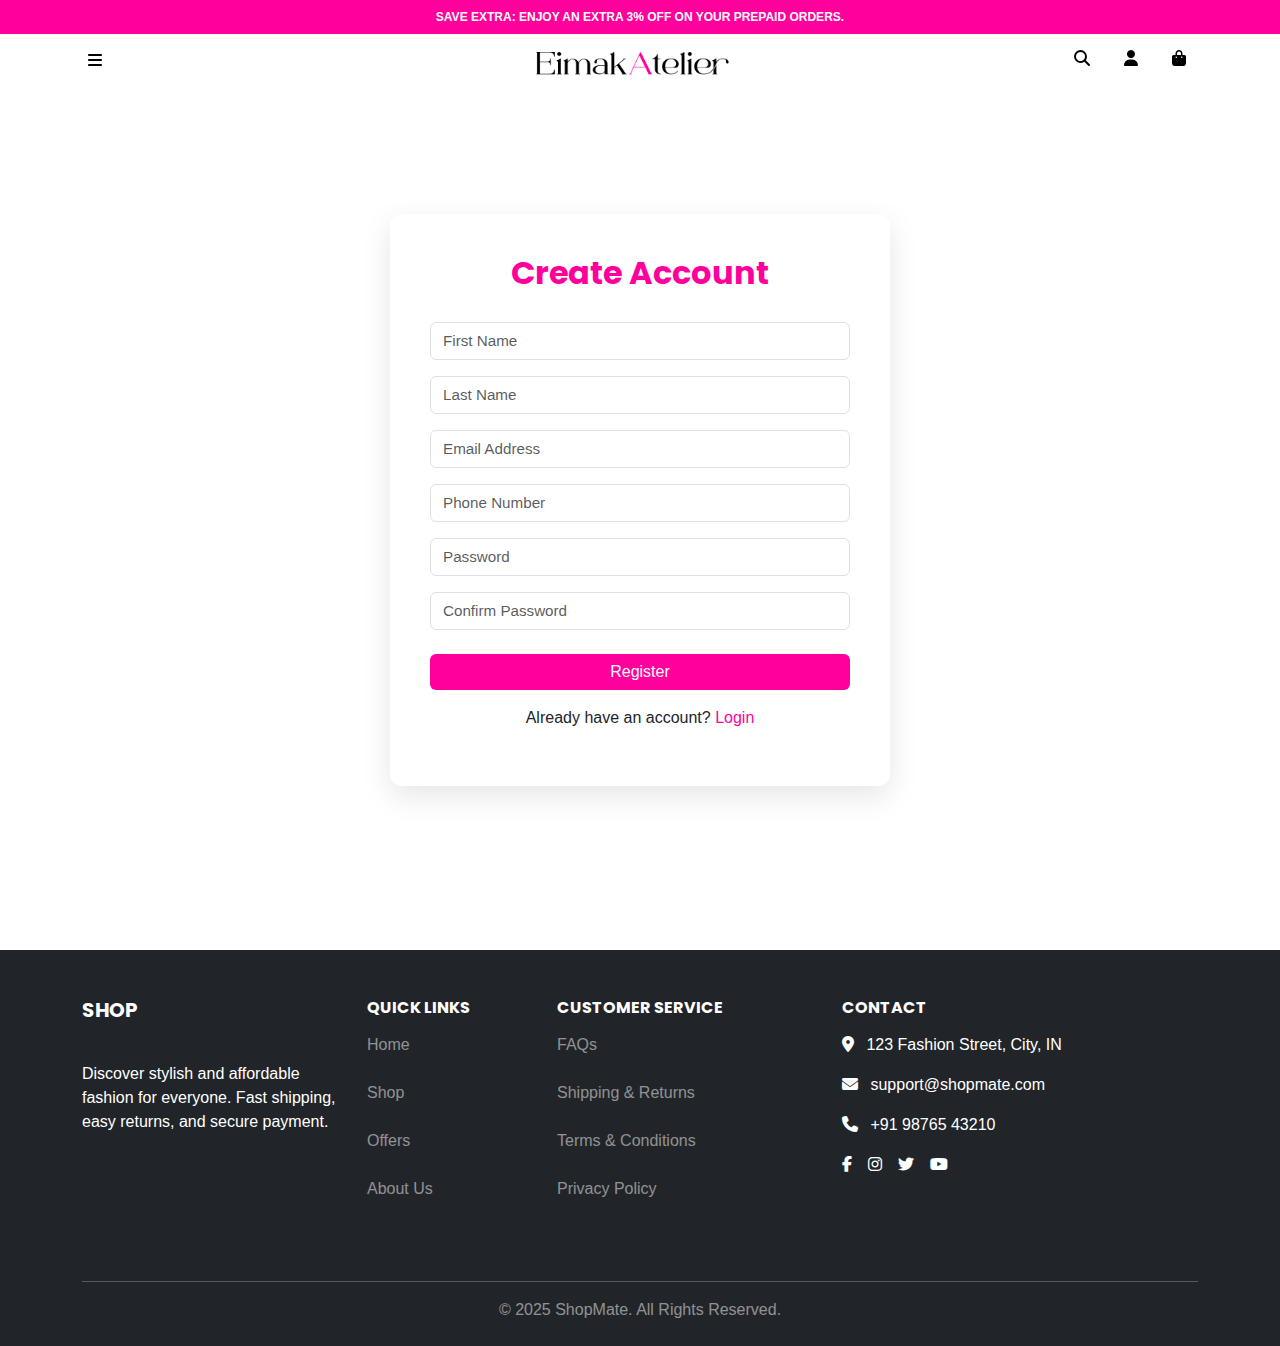
<file: signup.html>
<!DOCTYPE html>
<html lang="en">
<head>
    <meta charset="UTF-8">
    <meta name="viewport" content="width=device-width, initial-scale=1.0">
    <title>Sign up</title>
    <!-- Bootstrap 5 CSS -->
<link href="https://cdn.jsdelivr.net/npm/bootstrap@5.3.0/dist/css/bootstrap.min.css" rel="stylesheet">


<!-- Font Awesome for icons -->
<link rel="stylesheet" href="https://cdnjs.cloudflare.com/ajax/libs/font-awesome/6.4.0/css/all.min.css">
<link rel="stylesheet" href="css/home.css" type="text/css">
<link rel="stylesheet" href="css/product.css" type="text/css">
<link rel="stylesheet" href="https://cdnjs.cloudflare.com/ajax/libs/OwlCarousel2/2.3.4/assets/owl.carousel.min.css" />
<link rel="stylesheet" href="https://cdnjs.cloudflare.com/ajax/libs/OwlCarousel2/2.3.4/assets/owl.theme.default.min.css" />
<link rel="stylesheet" href="https://cdnjs.cloudflare.com/ajax/libs/animate.css/4.1.1/animate.min.css" />
<link rel="stylesheet" href="https://cdnjs.cloudflare.com/ajax/libs/font-awesome/6.4.0/css/all.min.css">

<!-- Google Fonts -->
<link href="https://fonts.googleapis.com/css2?family=Poppins:wght@400;600;700&family=Poppins:wght@300;400;500&display=swap" rel="stylesheet">

</head>
<style>
 
#mainNavbar {
    background-color: transparent;
    transition: all 0.4s ease;
  }

  #mainNavbar .nav-link,
  #mainNavbar i {
    color: white;
    transition: color 0.4s ease;
  }

  .logo-black {
    display: none;
  }

  .logo-white {
    display: inline;
  }

  /* Scrolled state */
  #mainNavbar.scrolled {
    background-color: white;
    box-shadow: 0 2px 6px rgba(0, 0, 0, 0.1);
  }

  #mainNavbar.scrolled .nav-link,
  #mainNavbar.scrolled i {
    color: black;
  }

  #mainNavbar.scrolled .logo-white {
    display: none;
  }

  #mainNavbar.scrolled .logo-black {
    display: inline;
  }

 
  
  

  

  .login-section {
  background-color: #f9f9f9;
}

.card {
  border-radius: 10px;
}

input::placeholder {
  font-size: 0.95rem;
}

@media (max-width: 768px) {
  .navbar-brand img {
    height: 18px !important; /* or 15px depending on your design */
    
  }
}
@media (max-width: 768px) {
  .login-wrapper {
    margin-top: 100px; /* adjust if your navbar + banner height differs */
  }
}


.center-wrapper {
      display: flex;
      justify-content: center;
      align-items: center;
      min-height: 100vh;
      margin-top: 50px;
    }


.register-card {
      background: white;
      padding: 40px;
      border-radius: 12px;
      width: 100%;
      max-width: 500px;
      box-shadow: 0 10px 30px rgba(0,0,0,0.1);
      justify-content: center;
    }
    .register-card h2 {
      color: #ff009c;
      font-weight: bold;
      margin-bottom: 30px;
      text-align: center;
    }
    .form-control:focus {
      border-color: #ff009c;
      box-shadow: 0 0 0 0.1rem rgba(255, 0, 156, 0.25);
    }
    .btn-primary {
      background-color: #ff009c;
      border: none;
    }
    .btn-primary:hover {
      background-color: #e60088;
    }


</style>
<body>

  <!-- Promo Banner -->
  <div id="promoBanner" class="text-center text-white py-2 fixed-top" style="background-color: #ff009c; font-size: 12px; z-index: 1040;">
    <strong>SAVE EXTRA: ENJOY AN EXTRA 3% OFF ON YOUR PREPAID ORDERS.</strong>
  </div>
  

  <!-- Navbar -->
  <nav id="mainNavbar" class="navbar fixed-top w-100 mt-with-banner transition-navbar">

    <div class="container px-3 position-relative">
        <div class="position-absolute top-50 start-0 translate-middle-y ms-2">
          <button class="btn border-0 p-0" type="button" data-bs-toggle="offcanvas" data-bs-target="#offcanvasMenu">
            <i class="fas fa-bars fa-lg nav-icon" style="color: #000;"></i>
          </button>
          
          </div>

      <!-- Center: Logo -->
      <div class="mx-auto text-center mt-2">
        <a class="navbar-brand" href="#">
          <!-- White logo (visible by default) -->
          <img src="images/logo.png" class="logo-white img-fluid" style="height: 25px;" alt="Logo">
          <!-- Black logo (visible after scroll) -->
          <img src="images/logo.png" class="logo-black img-fluid " style="height: 25px;" alt="Logo">
        </a>
        
      </div>
    <!-- Desktop Icons -->
<div class="position-absolute top-50 end-0 translate-middle-y d-none d-sm-flex align-items-center gap-4 pe-4 ">
  <a href="javascript:void(0);" id="searchToggle" class="nav-icon"><i class="fas fa-search" style="color: #000;"></i></a>
  <a href="#" class="nav-icon"><i class="fas fa-user" style="color: #000;"></i></a>
  <a href="#" class="nav-icon"><i class="fas fa-shopping-bag" style="color: #000;"></i></a>
</div>

      <!-- Mobile Icons -->


<!-- Mobile Only Icons -->
<div class="position-absolute top-50 end-0 translate-middle-y d-flex d-sm-none align-items-center gap-3 pe-3">
  <a href="javascript:void(0);" id="searchToggleMobile" class="nav-icon"><i class="fas fa-search" style="color: #000;"></i></a>
  <a href="#" class="nav-icon"><i class="fas fa-user" style="color: #000;"></i></a>
  <a href="#" class="nav-icon"><i class="fas fa-shopping-bag" style="color: #000;"></i></a>
</div>

      
<!-- Search Toggle Box (Initially Hidden) -->
<div id="searchBox" class="search-box bg-white shadow-sm py-3 px-4 d-none position-absolute w-100" style="top: 100%; z-index: 999;">
  <div class="container">
    <form>
      <div class="input-group">
        <input type="text" class="form-control" placeholder="Search...">
        <button class="btn btn" type="submit" style="background-color: #ff009c;">Go</button>
      </div>
    </form>
  </div>
</div>

  


    </div>
  </nav>
<!-- Offcanvas Sidebar -->
<div class="offcanvas offcanvas-start" tabindex="-1" id="offcanvasMenu">
    <div class="offcanvas-header">
      <button type="button" class="btn-close" data-bs-dismiss="offcanvas"></button>
    </div>
    <div class="offcanvas-body">
      <ul class="list-unstyled fs-5">
        <li class="mb-3"><a href="#" class="text-dark text-decoration-none">NEW IN</a></li>
        <li class="mb-3 d-flex justify-content-between">
          <a href="#" class="text-dark text-decoration-none">COLLECTIONS</a><span>&rsaquo;</span>
        </li>
        <li class="mb-3 d-flex justify-content-between">
          <a href="#" class="text-dark text-decoration-none">CATEGORY</a><span>&rsaquo;</span>
        </li>
        <li class="mb-3 d-flex justify-content-between">
          <a href="#" class="text-dark text-decoration-none">SPECIAL EDITS</a><span>&rsaquo;</span>
        </li>
        <li class="mb-3"><a href="#" class="text-dark text-decoration-none">PLUS SIZE</a></li>
        <li class="mb-3"><a href="#" class="text-dark text-decoration-none">MATERNITY</a></li>
        <li class="mb-3"><a href="#" class="text-dark text-decoration-none">BESTSELLERS</a></li>
        <li><a href="#" class="text-dark text-decoration-none">SPECIAL OFFER</a></li>
      </ul>
    </div>
</div>


<body>
    <div class="center-wrapper">
    <div class="register-card">
      <h2>Create Account</h2>
      <form>
        <div class="mb-3">
          <input type="text" class="form-control" placeholder="First Name" required>
        </div>
        <div class="mb-3">
          <input type="text" class="form-control" placeholder="Last Name" required>
        </div>
        <div class="mb-3">
          <input type="email" class="form-control" placeholder="Email Address" required>
        </div>
        <div class="mb-3">
          <input type="tel" class="form-control" placeholder="Phone Number" required>
        </div>
        <div class="mb-3">
          <input type="password" class="form-control" placeholder="Password" required>
        </div>
        <div class="mb-4">
          <input type="password" class="form-control" placeholder="Confirm Password" required>
        </div>
        <button type="submit" class="btn btn-primary w-100">Register</button>
      </form>
      <p class="text-center mt-3">Already have an account? <a href="#" class="text-decoration-none" style="color: #ff009c;">Login</a></p>
    </div>
</div>


  

  <footer class="footer bg-dark text-white pt-5 pb-4">
    <div class="container text-md-left">
      <div class="row">
  
        <!-- Brand/Logo Section -->
        <div class="col-md-3 col-lg-3 col-xl-3 mb-4">
          <h5 class="text-uppercase fw-bold mb-3">Shop</h5><br>
          <p>Discover stylish and affordable fashion for everyone. Fast shipping, easy returns, and secure payment.</p>
        </div>
  
        <!-- Quick Links -->
        <div class="col-md-2 col-lg-2 col-xl-2 mx-auto mb-4">
          <h6 class="text-uppercase fw-bold mb-3">Quick Links</h6>
          <ul class="list-unstyled">
            <li><a href="#" class="text-white-50 text-decoration-none">Home</a></li><br>
            <li><a href="#" class="text-white-50 text-decoration-none">Shop</a></li><br>
            <li><a href="#" class="text-white-50 text-decoration-none">Offers</a></li><br>
            <li><a href="#" class="text-white-50 text-decoration-none">About Us</a></li><br>
          </ul>
        </div>
  
        <!-- Customer Service -->
        <div class="col-md-3 col-lg-3 col-xl-3 mx-auto mb-4">
          <h6 class="text-uppercase fw-bold mb-3">Customer Service</h6>
          <ul class="list-unstyled">
            <li><a href="#" class="text-white-50 text-decoration-none">FAQs</a></li><br>
            <li><a href="#" class="text-white-50 text-decoration-none">Shipping & Returns</a></li><br>
            <li><a href="#" class="text-white-50 text-decoration-none">Terms & Conditions</a></li><br>
            <li><a href="#" class="text-white-50 text-decoration-none">Privacy Policy</a></li><br>
          </ul>
        </div>
  
        <!-- Contact Info -->
        <div class="col-md-4 col-lg-4 col-xl-4 mb-4">
          <h6 class="text-uppercase fw-bold mb-3">Contact</h6>
          <p><i class="fas fa-map-marker-alt me-2"></i> 123 Fashion Street, City, IN</p>
          <p><i class="fas fa-envelope me-2"></i> support@shopmate.com</p>
          <p><i class="fas fa-phone me-2"></i> +91 98765 43210</p>
          <div class="d-flex gap-3 mt-2">
            <a href="#" class="text-white"><i class="fab fa-facebook-f"></i></a>
            <a href="#" class="text-white"><i class="fab fa-instagram"></i></a>
            <a href="#" class="text-white"><i class="fab fa-twitter"></i></a>
            <a href="#" class="text-white"><i class="fab fa-youtube"></i></a>
          </div>
        </div>
      </div>
  
      <hr class="border-light" />
      <div class="text-center text-white-50">
        © 2025 ShopMate. All Rights Reserved.
      </div>
    </div>
  </footer>
   <!-- Bootstrap Bundle -->
   <script src="https://cdn.jsdelivr.net/npm/bootstrap@5.3.0/dist/js/bootstrap.bundle.min.js"></script>
   <script src="https://cdnjs.cloudflare.com/ajax/libs/jquery/3.6.0/jquery.min.js"></script>
 <script src="https://cdnjs.cloudflare.com/ajax/libs/OwlCarousel2/2.3.4/owl.carousel.min.js"></script>
 
   <!-- Shrink on Scroll Script -->
   <script>
    const promoBanner = document.getElementById('promoBanner'); // make sure ID matches your HTML
   const mainNavbar = document.getElementById('mainNavbar');
 
   window.addEventListener('scroll', () => {
     if (window.scrollY > 20) {
       // Hide banner and move navbar to top
       if (promoBanner) promoBanner.classList.add('d-none');
       if (mainNavbar) {
         mainNavbar.classList.remove('mt-with-banner');
         mainNavbar.classList.add('mt-no-banner');
         mainNavbar.classList.add('shrink'); // optional: shrink navbar
       }
     } else {
       // Show banner and push navbar down
       if (promoBanner) promoBanner.classList.remove('d-none');
       if (mainNavbar) {
         mainNavbar.classList.remove('mt-no-banner');
         mainNavbar.classList.add('mt-with-banner');
         mainNavbar.classList.remove('shrink');
       }
     }
   });
 
 
 
   const navbar = document.getElementById('mainNavbar');
 
   window.addEventListener('scroll', () => {
     if (window.scrollY > 10) {
       navbar.classList.add('scrolled');
     } else {
       navbar.classList.remove('scrolled');
     }
   });
 
 
 
 
 
   const searchToggle = document.getElementById('searchToggle');
  const searchBox = document.getElementById('searchBox');

  searchToggle.addEventListener('click', function () {
    searchBox.classList.toggle('d-none');
  });



// Toggle search box visibility
document.getElementById("searchToggleMobile").addEventListener("click", function () {
  document.getElementById("searchBox").classList.toggle("d-none");
});
    
  
 
 
 
   
 
   
   
   // Sync on slide change
   carousel.addEventListener('slide.bs.carousel', function (e) {
     updateIndicators(e.to);
   });
 
   // Auto advance every 4s (must match animation duration)
   setInterval(() => {
     const nextIndex = (currentIndex + 1) % indicators.length;
     bootstrap.Carousel.getInstance(carousel).to(nextIndex);
     currentIndex = nextIndex;
   }, 4000);
 
 
 
   $(document).on('click', '.wishlist-btn i', function () {
     $(this).toggleClass('far fas'); // far = outlined, fas = solid
   });
 
 
   const images1 = ["images/product1a.jpg", "images/product1b.jpg", "images/product1c.jpg"];
   let index1 = 0;
 
   function nextImage(id) {
     if (id === 1) {
       index1 = (index1 + 1) % images1.length;
       document.getElementById("image-display-1").src = images1[index1];
     }
   }
 
   function prevImage(id) {
     if (id === 1) {
       index1 = (index1 - 1 + images1.length) % images1.length;
       document.getElementById("image-display-1").src = images1[index1];
     }
   }
   </script>
 </body>
 </html>
</file>
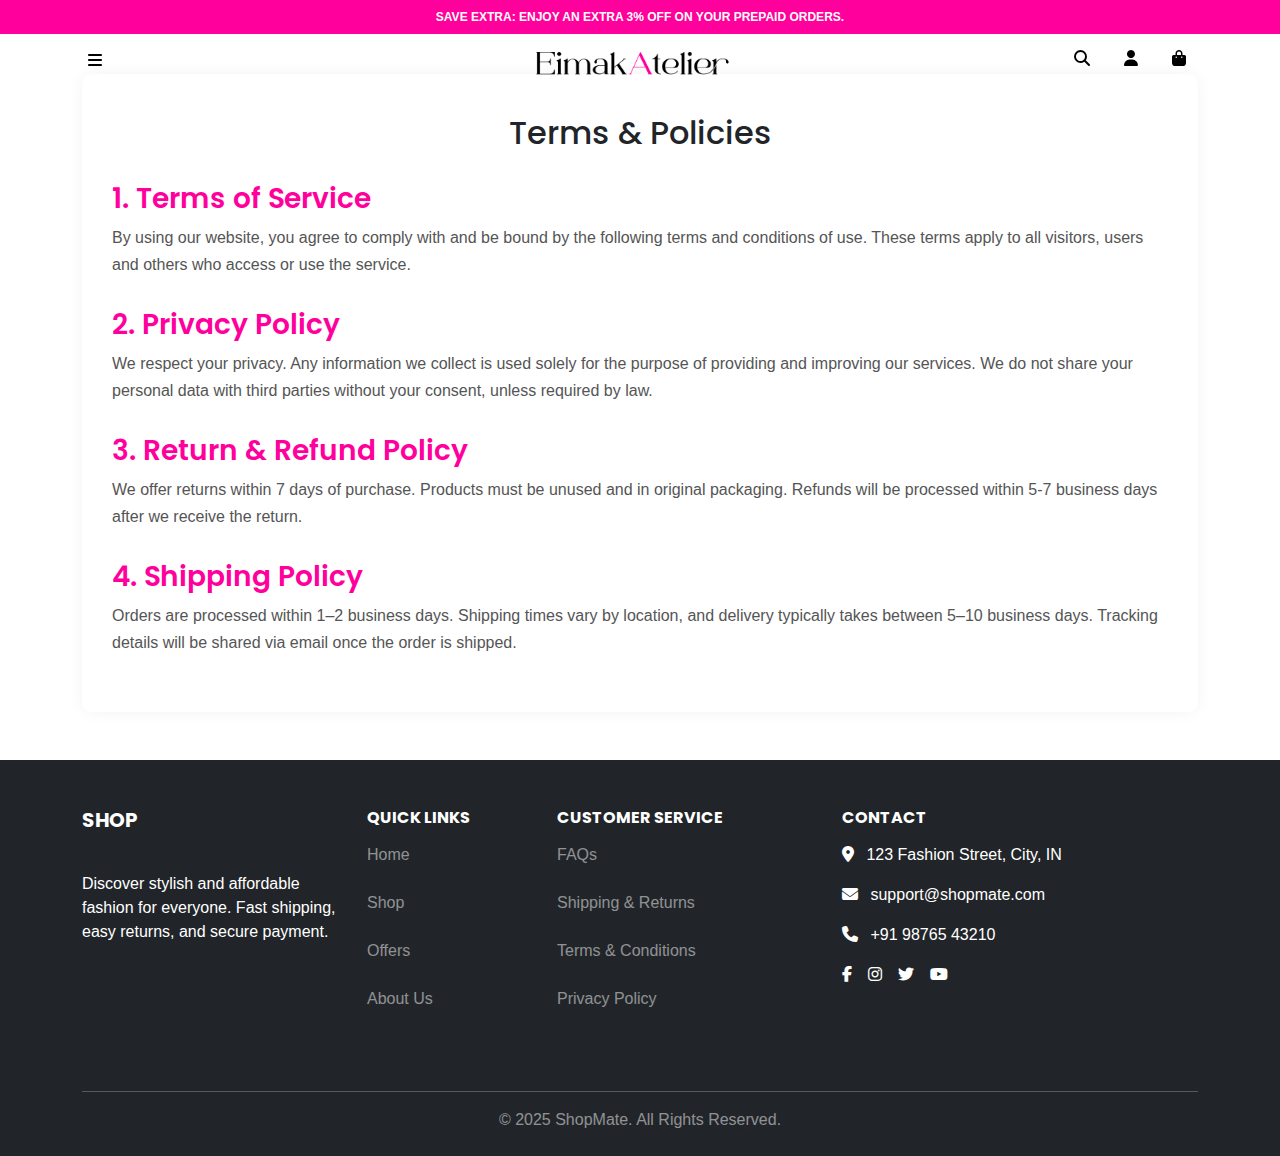
<file: terms.html>
<!DOCTYPE html>
<html lang="en">
<head>
    <meta charset="UTF-8">
    <meta name="viewport" content="width=device-width, initial-scale=1.0">
    <title>Terms and privacy policy</title>
    <!-- Bootstrap 5 CSS -->
<link href="https://cdn.jsdelivr.net/npm/bootstrap@5.3.0/dist/css/bootstrap.min.css" rel="stylesheet">


<!-- Font Awesome for icons -->
<link rel="stylesheet" href="https://cdnjs.cloudflare.com/ajax/libs/font-awesome/6.4.0/css/all.min.css">
<link rel="stylesheet" href="css/home.css" type="text/css">
<link rel="stylesheet" href="css/product.css" type="text/css">
<link rel="stylesheet" href="https://cdnjs.cloudflare.com/ajax/libs/OwlCarousel2/2.3.4/assets/owl.carousel.min.css" />
<link rel="stylesheet" href="https://cdnjs.cloudflare.com/ajax/libs/OwlCarousel2/2.3.4/assets/owl.theme.default.min.css" />
<link rel="stylesheet" href="https://cdnjs.cloudflare.com/ajax/libs/animate.css/4.1.1/animate.min.css" />
<link rel="stylesheet" href="https://cdnjs.cloudflare.com/ajax/libs/font-awesome/6.4.0/css/all.min.css">

<!-- Google Fonts -->
<link href="https://fonts.googleapis.com/css2?family=Poppins:wght@400;600;700&family=Poppins:wght@300;400;500&display=swap" rel="stylesheet">

</head>
<style>
 
#mainNavbar {
    background-color: transparent;
    transition: all 0.4s ease;
  }

  #mainNavbar .nav-link,
  #mainNavbar i {
    color: white;
    transition: color 0.4s ease;
  }

  .logo-black {
    display: none;
  }

  .logo-white {
    display: inline;
  }

  /* Scrolled state */
  #mainNavbar.scrolled {
    background-color: white;
    box-shadow: 0 2px 6px rgba(0, 0, 0, 0.1);
  }

  #mainNavbar.scrolled .nav-link,
  #mainNavbar.scrolled i {
    color: black;
  }

  #mainNavbar.scrolled .logo-white {
    display: none;
  }

  #mainNavbar.scrolled .logo-black {
    display: inline;
  }

 
  
  

  

 



  .terms-section {
     
      padding: 40px 30px;
      border-radius: 10px;
      box-shadow: 0 0 15px rgba(0,0,0,0.05);
      margin-top: 50px;
    }
    .terms-section h3 {
      color: #ff009c;
      font-weight: 600;
      margin-top: 30px;
    }
    .terms-section p {
      color: #555;
      line-height: 1.7;
    }
    @media (max-width: 768px) {
      .terms-section {
        padding: 20px;
        margin-top: 40px;
      }
    }
</style>
<body>

  <!-- Promo Banner -->
  <div id="promoBanner" class="text-center text-white py-2 fixed-top" style="background-color: #ff009c; font-size: 12px; z-index: 1040;">
    <strong>SAVE EXTRA: ENJOY AN EXTRA 3% OFF ON YOUR PREPAID ORDERS.</strong>
  </div>
  

  <!-- Navbar -->
  <nav id="mainNavbar" class="navbar fixed-top w-100 mt-with-banner transition-navbar">

    <div class="container px-3 position-relative">
        <div class="position-absolute top-50 start-0 translate-middle-y ms-2">
          <button class="btn border-0 p-0" type="button" data-bs-toggle="offcanvas" data-bs-target="#offcanvasMenu">
            <i class="fas fa-bars fa-lg nav-icon" style="color: #000;"></i>
          </button>
          
          </div>

      <!-- Center: Logo -->
      <div class="mx-auto text-center mt-2">
        <a class="navbar-brand" href="#">
          <!-- White logo (visible by default) -->
          <img src="images/logo.png" class="logo-white img-fluid" style="height: 25px;" alt="Logo">
          <!-- Black logo (visible after scroll) -->
          <img src="images/logo.png" class="logo-black img-fluid " style="height: 25px;" alt="Logo">
        </a>
        
      </div>
    <!-- Desktop Icons -->
<div class="position-absolute top-50 end-0 translate-middle-y d-none d-sm-flex align-items-center gap-4 pe-4 ">
  <a href="javascript:void(0);" id="searchToggle" class="nav-icon"><i class="fas fa-search" style="color: #000;"></i></a>
  <a href="#" class="nav-icon"><i class="fas fa-user" style="color: #000;"></i></a>
  <a href="#" class="nav-icon"><i class="fas fa-shopping-bag" style="color: #000;"></i></a>
</div>

      <!-- Mobile Icons -->


<!-- Mobile Only Icons -->
<div class="position-absolute top-50 end-0 translate-middle-y d-flex d-sm-none align-items-center gap-3 pe-3">
  <a href="javascript:void(0);" id="searchToggleMobile" class="nav-icon"><i class="fas fa-search" style="color: #000;"></i></a>
  <a href="#" class="nav-icon"><i class="fas fa-user" style="color: #000;"></i></a>
  <a href="#" class="nav-icon"><i class="fas fa-shopping-bag" style="color: #000;"></i></a>
</div>

      
<!-- Search Toggle Box (Initially Hidden) -->
<div id="searchBox" class="search-box bg-white shadow-sm py-3 px-4 d-none position-absolute w-100" style="top: 100%; z-index: 999;">
  <div class="container">
    <form>
      <div class="input-group">
        <input type="text" class="form-control" placeholder="Search...">
        <button class="btn btn" type="submit" style="background-color: #ff009c;">Go</button>
      </div>
    </form>
  </div>
</div>

  


    </div>
  </nav>
<!-- Offcanvas Sidebar -->
<div class="offcanvas offcanvas-start" tabindex="-1" id="offcanvasMenu">
    <div class="offcanvas-header">
      <button type="button" class="btn-close" data-bs-dismiss="offcanvas"></button>
    </div>
    <div class="offcanvas-body">
      <ul class="list-unstyled fs-5">
        <li class="mb-3"><a href="#" class="text-dark text-decoration-none">NEW IN</a></li>
        <li class="mb-3 d-flex justify-content-between">
          <a href="#" class="text-dark text-decoration-none">COLLECTIONS</a><span>&rsaquo;</span>
        </li>
        <li class="mb-3 d-flex justify-content-between">
          <a href="#" class="text-dark text-decoration-none">CATEGORY</a><span>&rsaquo;</span>
        </li>
        <li class="mb-3 d-flex justify-content-between">
          <a href="#" class="text-dark text-decoration-none">SPECIAL EDITS</a><span>&rsaquo;</span>
        </li>
        <li class="mb-3"><a href="#" class="text-dark text-decoration-none">PLUS SIZE</a></li>
        <li class="mb-3"><a href="#" class="text-dark text-decoration-none">MATERNITY</a></li>
        <li class="mb-3"><a href="#" class="text-dark text-decoration-none">BESTSELLERS</a></li>
        <li><a href="#" class="text-dark text-decoration-none">SPECIAL OFFER</a></li>
      </ul>
    </div>
</div>
<br>
<div class="container my-5">
    <div class="terms-section">
      <h2 class="text-center mb-4">Terms & Policies</h2>

      <h3>1. Terms of Service</h3>
      <p>
        By using our website, you agree to comply with and be bound by the following terms and conditions of use. 
        These terms apply to all visitors, users and others who access or use the service.
      </p>

      <h3>2. Privacy Policy</h3>
      <p>
        We respect your privacy. Any information we collect is used solely for the purpose of providing and improving our services. 
        We do not share your personal data with third parties without your consent, unless required by law.
      </p>

      <h3>3. Return & Refund Policy</h3>
      <p>
        We offer returns within 7 days of purchase. Products must be unused and in original packaging. 
        Refunds will be processed within 5-7 business days after we receive the return.
      </p>

      <h3>4. Shipping Policy</h3>
      <p>
        Orders are processed within 1–2 business days. Shipping times vary by location, and delivery typically takes between 5–10 business days. 
        Tracking details will be shared via email once the order is shipped.
      </p>
    </div>
  </div>


  


  

  <footer class="footer bg-dark text-white pt-5 pb-4">
    <div class="container text-md-left">
      <div class="row">
  
        <!-- Brand/Logo Section -->
        <div class="col-md-3 col-lg-3 col-xl-3 mb-4">
          <h5 class="text-uppercase fw-bold mb-3">Shop</h5><br>
          <p>Discover stylish and affordable fashion for everyone. Fast shipping, easy returns, and secure payment.</p>
        </div>
  
        <!-- Quick Links -->
        <div class="col-md-2 col-lg-2 col-xl-2 mx-auto mb-4">
          <h6 class="text-uppercase fw-bold mb-3">Quick Links</h6>
          <ul class="list-unstyled">
            <li><a href="#" class="text-white-50 text-decoration-none">Home</a></li><br>
            <li><a href="#" class="text-white-50 text-decoration-none">Shop</a></li><br>
            <li><a href="#" class="text-white-50 text-decoration-none">Offers</a></li><br>
            <li><a href="#" class="text-white-50 text-decoration-none">About Us</a></li><br>
          </ul>
        </div>
  
        <!-- Customer Service -->
        <div class="col-md-3 col-lg-3 col-xl-3 mx-auto mb-4">
          <h6 class="text-uppercase fw-bold mb-3">Customer Service</h6>
          <ul class="list-unstyled">
            <li><a href="#" class="text-white-50 text-decoration-none">FAQs</a></li><br>
            <li><a href="#" class="text-white-50 text-decoration-none">Shipping & Returns</a></li><br>
            <li><a href="#" class="text-white-50 text-decoration-none">Terms & Conditions</a></li><br>
            <li><a href="#" class="text-white-50 text-decoration-none">Privacy Policy</a></li><br>
          </ul>
        </div>
  
        <!-- Contact Info -->
        <div class="col-md-4 col-lg-4 col-xl-4 mb-4">
          <h6 class="text-uppercase fw-bold mb-3">Contact</h6>
          <p><i class="fas fa-map-marker-alt me-2"></i> 123 Fashion Street, City, IN</p>
          <p><i class="fas fa-envelope me-2"></i> support@shopmate.com</p>
          <p><i class="fas fa-phone me-2"></i> +91 98765 43210</p>
          <div class="d-flex gap-3 mt-2">
            <a href="#" class="text-white"><i class="fab fa-facebook-f"></i></a>
            <a href="#" class="text-white"><i class="fab fa-instagram"></i></a>
            <a href="#" class="text-white"><i class="fab fa-twitter"></i></a>
            <a href="#" class="text-white"><i class="fab fa-youtube"></i></a>
          </div>
        </div>
      </div>
  
      <hr class="border-light" />
      <div class="text-center text-white-50">
        © 2025 ShopMate. All Rights Reserved.
      </div>
    </div>
  </footer>
   <!-- Bootstrap Bundle -->
   <script src="https://cdn.jsdelivr.net/npm/bootstrap@5.3.0/dist/js/bootstrap.bundle.min.js"></script>
   <script src="https://cdnjs.cloudflare.com/ajax/libs/jquery/3.6.0/jquery.min.js"></script>
 <script src="https://cdnjs.cloudflare.com/ajax/libs/OwlCarousel2/2.3.4/owl.carousel.min.js"></script>
 
   <!-- Shrink on Scroll Script -->
   <script>
    const promoBanner = document.getElementById('promoBanner'); // make sure ID matches your HTML
   const mainNavbar = document.getElementById('mainNavbar');
 
   window.addEventListener('scroll', () => {
     if (window.scrollY > 20) {
       // Hide banner and move navbar to top
       if (promoBanner) promoBanner.classList.add('d-none');
       if (mainNavbar) {
         mainNavbar.classList.remove('mt-with-banner');
         mainNavbar.classList.add('mt-no-banner');
         mainNavbar.classList.add('shrink'); // optional: shrink navbar
       }
     } else {
       // Show banner and push navbar down
       if (promoBanner) promoBanner.classList.remove('d-none');
       if (mainNavbar) {
         mainNavbar.classList.remove('mt-no-banner');
         mainNavbar.classList.add('mt-with-banner');
         mainNavbar.classList.remove('shrink');
       }
     }
   });
 
 
 
   const navbar = document.getElementById('mainNavbar');
 
   window.addEventListener('scroll', () => {
     if (window.scrollY > 10) {
       navbar.classList.add('scrolled');
     } else {
       navbar.classList.remove('scrolled');
     }
   });
 
 
 
 
 
   const searchToggle = document.getElementById('searchToggle');
  const searchBox = document.getElementById('searchBox');

  searchToggle.addEventListener('click', function () {
    searchBox.classList.toggle('d-none');
  });



// Toggle search box visibility
document.getElementById("searchToggleMobile").addEventListener("click", function () {
  document.getElementById("searchBox").classList.toggle("d-none");
});
    
  
 
 
 
   
 
   
   
   // Sync on slide change
   carousel.addEventListener('slide.bs.carousel', function (e) {
     updateIndicators(e.to);
   });
 
   // Auto advance every 4s (must match animation duration)
   setInterval(() => {
     const nextIndex = (currentIndex + 1) % indicators.length;
     bootstrap.Carousel.getInstance(carousel).to(nextIndex);
     currentIndex = nextIndex;
   }, 4000);
 
 
 
   $(document).on('click', '.wishlist-btn i', function () {
     $(this).toggleClass('far fas'); // far = outlined, fas = solid
   });
 
 
   const images1 = ["images/product1a.jpg", "images/product1b.jpg", "images/product1c.jpg"];
   let index1 = 0;
 
   function nextImage(id) {
     if (id === 1) {
       index1 = (index1 + 1) % images1.length;
       document.getElementById("image-display-1").src = images1[index1];
     }
   }
 
   function prevImage(id) {
     if (id === 1) {
       index1 = (index1 - 1 + images1.length) % images1.length;
       document.getElementById("image-display-1").src = images1[index1];
     }
   }
   </script>
 </body>
 </html>
</file>
<file: css/home.css>
body {
    padding-top: 100px; /* Adjusted for banner + navbar */
    margin: 0;
    padding: 0;
    font-family: 'Roboto', sans-serif;
  }
 
  
  h1, h2, h3, h4, h5, h6, .fw-bold, .overlay-heading, .carousel-caption h2, .carousel-caption h3 {
    font-family: 'Poppins', sans-serif;
  }
  
  .navbar-brand img {
    height: 40px;
    transition: all 0.3s ease;
  }

  .navbar.shrink .navbar-brand img {
    height: 30px;
  }


  .transition-navbar {
    background-color: transparent;
    transition: background-color 0.4s ease, box-shadow 0.4s ease;
    z-index: 1000;
  }

  .transition-navbar.scrolled {
    background-color: white;
    box-shadow: 0 2px 10px rgba(0, 0, 0, 0.1);
  }
  #mainNavbar {
    background-color: transparent;
    transition: all 0.4s ease;
  }

  #mainNavbar .nav-link,
  #mainNavbar i {
    color: white;
    transition: color 0.4s ease;
  }

  .logo-black {
    display: none;
  }

  .logo-white {
    display: inline;
  }

  
  #mainNavbar {
    background-color: transparent;
    transition: all 0.4s ease;
  }

  .nav-icon i {
    color: white;
    transition: color 0.4s ease;
  }

  .logo-black {
    display: none;
  }

  .logo-white {
    display: inline;
  }

  /* SCROLL STATE */
  #mainNavbar.scrolled {
    background-color: white;
    box-shadow: 0 2px 6px rgba(0, 0, 0, 0.1);
  }

  #mainNavbar.scrolled .nav-icon i {
    color: black;
  }

  #mainNavbar.scrolled .logo-white {
    display: none;
  }

  #mainNavbar.scrolled .logo-black {
    display: inline;
  }

/* Default - White icons */
.nav-icon i {
    color: white;
    transition: color 0.3s ease;
  }
  
  /* On Scroll - Black icons */
  #mainNavbar.scrolled .nav-icon i {
    color: black;
  }
  /* Default (transparent navbar) */

 
  
  
  @media (max-width: 576px) {
    .navbar-brand img {
      height: 15px;
    
    
    }
  }
 
  .mt-with-banner {
    margin-top: 32px; /* same as banner height */
    transition: margin-top 0.3s ease;
  }
  
  .mt-no-banner {
    margin-top: 0 !important;
  }
  
  .shrink {
    padding-top: 5px !important;
    padding-bottom: 5px !important;
    transition: all 0.3s ease;
  }
  
  
  #promoBanner {
    transition: opacity 0.3s ease;
  }
  
  .promo-banner {
    background-color: #ff009c;
    font-size: 8px;
    z-index: 1040;
    width: 100%;
    height: 32px;
    line-height: 32px;
    text-align: center;
    color: #fff;
    position: relative; /* Keep it from overlaying navbar */
    transition: top 0.3s ease;
  }
  
  .promo-hidden {
    display: none;
  }
  
 
  /* Promo banner height compensation */
.mt-with-banner {
  top: 32px;
}

.mt-no-banner {
  top: 0 !important;
}

/* Remove box shadow if you want flat navbar look */
.scrolled {
  box-shadow: 0 1px 4px rgba(0, 0, 0, 0.08);
}
/* Smaller gap for icons */
.navbar .nav-icon {
  font-size: 16px;
  margin-left: 10px;
}

/* For mobile view */
@media (max-width: 768px) {
  .navbar .nav-icon {
    margin-left: 8px;
    font-size: 14px;
  }
}

  
    

/* Banner height compensation only for mobile */
@media (max-width: 768px) {
  .mt-with-banner {
    top: 10px !important;
  }

  .mt-no-banner {
    top: 0 !important;
  }

  #mainNavbar {
    top: 32px; /* Default position under banner */
  }

  .navbar.scrolled {
    top: 0 !important; /* Stick to top when banner hides */
  }

  #promoBanner {
    font-size: 10px;
    padding: 6px 10px;
    height: auto;
    line-height: normal;
  }
}

/* Desktop - don't apply margin top */
@media (min-width: 769px) {
  .mt-with-banner,
  .mt-no-banner {
    top: 0 !important;
  }

  #mainNavbar {
    top: 0 !important;
  }
}




/* Mobile adjustments */
@media (max-width: 768px) {
  #searchBox {
    padding: 1rem;
    position: absolute;
    top: 100%;
    left: 0;
    width: 100%;
    z-index: 999;
  }

  #searchBox input.form-control {
    font-size: 14px;
    padding: 10px;
  }

  #searchBox .btn {
    font-size: 14px;
    padding: 10px 16px;
  }
}




  .carousel-caption {
    bottom: 20%;
  }
  .carousel-caption {
    opacity: 0;
    transition: opacity 0.5s ease-in-out;
  }
  
  .carousel-item.active .carousel-caption {
    opacity: 1;
  }
  .btn-pink {
    background-color: #ff009c;
    color: #fff;
    border: none;
    border-radius: 100px;
  }
  .btn-pink:hover {
    background-color: #e6008a; /* slightly darker on hover */
  }
  .carousel-img {
     /* or set a specific px value like 500px */
    object-fit: cover;
    object-position: center;
  }
    


  .custom-indicators {
    z-index: 5;
  }

  .indicator-dot {
    width: 12px;
    height: 12px;
    border-radius: 50%;
    background: #fff;
    position: relative;
    overflow: hidden;
  }

  .indicator-dot.active::before {
    content: "";
    position: absolute;
    top: 0;
    left: 0;
    height: 100%;
    width: 0%;
    background: #000;
    animation: fillDot 4s linear forwards;
  }

  @keyframes fillDot {
    0% { width: 0%; }
    100% { width: 100%; }
  }


  .category-carousel .item img {
     /* optional for smooth corners */
    padding: 1px;       /* optional for inner image spacing */
  }
 
  .category-carousel .item {
    position: relative;
  }

  .category-carousel .overlay-heading {
    position: absolute;
    bottom: 10px;
    left: 50%;
    transform: translateX(-50%);
    font-size: 14px;
   
    padding: 4px 10px;
    border-radius: 4px;
    white-space: nowrap;
  }

  .category-carousel .item img {
    display: block;
    width: 100%;
    height: 50%;
  } 





   

  .product-card {
    transition: transform 0.3s ease;
  }

  .product-img {
    height: 400px; /* or 350px, adjust as needed */
    object-fit: cover;
    width: 100%;
  }
  
  .wishlist-btn,
  .plus-btn {
    background-color: rgba(255, 255, 255, 0.95);
    border: none;
    border-radius: 50%;
    padding: 6px 9px;
    font-size: 14px;
    color: #ff009c;
    z-index: 10;
  }
  
  .wishlist-btn:hover,
  .plus-btn:hover {
    background-color: #ff009c;
    color: white;
  }
  
  
  
  
  .offer-badge {
    background-color: #ff0000;
    color: white;
    font-size: 12px;
    font-weight: 600;
    padding: 4px 8px;
    border-radius: 4px;
    z-index: 9;
  }

  
  .product-card:hover .plus-btn {
    opacity: 1;
    visibility: visible;
  }
  
  .plus-btn-inside,
  .wishlist-btn {
    background-color: rgba(255, 255, 255, 0.95);
    border: none;
    border-radius: 50%;
    padding: 6px 9px;
    font-size: 14px;
    color: #ff009c;
    z-index: 10;
  }
  
  
  
  .wishlist-btn:hover,
  .plus-btn:hover {
    background-color: #ff009c;
    color: white;
  }
  
  .offer-badge {
    background-color: #ff009c;
    color: white;
    font-size: 12px;
    padding: 4px 8px;
    font-weight: bold;
    border-radius: 4px;
    z-index: 5;
  }
  
  .custom-carousel-btn {
    opacity: 0;
    visibility: hidden;
    transition: 0.3s ease;
    background: rgba(255, 255, 255, 0.9);
    border: none;
    border-radius: 50%;
    width: 30px;
    height: 30px;
    top: 50%;
    transform: translateY(-50%);
    display: flex;
    align-items: center;
    justify-content: center;
    z-index: 2;
  }
  
  .product-card:hover .custom-carousel-btn {
    opacity: 1;
    visibility: visible;
  }
  
  .custom-carousel-btn i {
    font-size: 14px;
    color: #000;
  }

 .product-card .hover-btn,
.product-card .plus-btn {
  opacity: 0;
  transition: opacity 0.3s ease;
}

.product-card:hover .hover-btn,
.product-card:hover .plus-btn {
  opacity: 1;
}

.hover-btn {
  background: rgba(255, 255, 255, 0.7);
  border: none;
  padding: 5px 10px;
  border-radius: 50%;
  color: #000;
  top: 50%;
  transform: translateY(-50%);
}

.carousel-control-prev {
  left: 10px;
}

.carousel-control-next {
  right: 10px;
}

.product-card .hover-button,
.product-card .plus-btn-inside {
  opacity: 0;
  transition: 0.3s ease-in-out;
}

.product-card:hover .hover-button,
.product-card:hover .plus-btn-inside {
  opacity: 1;
}

.carousel-control-prev-icon,
.carousel-control-next-icon {
  background-color: rgba(0, 0, 0, 0.6);
  padding: 8px;
  border-radius: 50%;
}

/* ✅ Plus Button: inside image bottom-left */
.plus-btn-inside {
  bottom: 10px;
  left: 10px;
  background: white;
  border: none;
  border-radius: 50%;
  padding: 6px 10px;
  font-size: 16px;
  color: #ff009c;
  z-index: 10;
}






.essentials-banner {
  position: relative;
  height: 100vh;
  overflow: hidden;
}

.essentials-image {
  width: 100%;
  height: 100%;
  object-fit: cover;
  object-position: center;
}

/* Text Overlay */
.essentials-overlay {
  position: absolute;
  top: 50%;
  left: 50%;
  transform: translate(-50%, -50%);
  z-index: 2;
  width: 100%;
  max-width: 600px;
  padding: 20px;
  color: #fff;
}

/* Button Hover */
.essentials-overlay .btn:hover {
  background-color: #ff009c;
  color: #fff;
  border-color: #ff009c;
}

/* Responsive */
@media (max-width: 768px) {
  .essentials-banner {
    height: auto;
  }

  .essentials-image {
    height: 60vh;
  }

  .essentials-overlay h2 {
    font-size: 1.8rem;
  }

  .essentials-overlay h6 {
    font-size: 1rem;
  }

  .essentials-overlay .btn {
    font-size: 0.9rem;
    padding: 8px 20px;
  }
}









  .kurtas-card img {
    height: 300px;
    object-fit: cover;
  }
  .kurtas-carousel-btn {
    background: rgba(255, 255, 255, 0.7);
    border: none;
    border-radius: 50%;
    width: 32px;
    height: 32px;
    top: 50%;
    transform: translateY(-50%);
    opacity: 0;
    transition: 0.3s ease;
  }
  .kurtas-card:hover .kurtas-carousel-btn {
    opacity: 1;
  }
  .kurtas-offer {
    background-color: #ff009c;
    color: white;
    font-size: 0.75rem;
    padding: 2px 8px;
    border-radius: 4px;
  }
  .kurtas-plus,
  .kurtas-wishlist {
    background-color: #fff;
    border: none;
    font-size: 14px;
    border-radius: 50%;
    padding: 6px 8px;
  }

  



  
  
  .coord-banner {
    position: relative;
    height: 100vh;
    overflow: hidden;
  }
  
  .coord-image {
    width: 100%;
    height: 100%;
    object-fit: cover;
    object-position: center;
  }
  
  /* Overlay text box */
  .coord-overlay {
    position: absolute;
    top: 50%;
    left: 50%;
    transform: translate(-50%, -50%);
    z-index: 2;
    width: 100%;
    max-width: 600px;
    padding: 20px;
    color: #fff;
  }
  
  /* Button hover effect */
  .coord-overlay .btn:hover {
    background-color: #ff009c;
    color: #fff;
    border-color: #ff009c;
  }
  
  /* Responsive mobile adjustments */
  @media (max-width: 768px) {
    .coord-banner {
      height: auto;
    }
  
    .coord-image {
      height: 60vh;
    }
  
    .coord-overlay h2 {
      font-size: 1.8rem;
    }
  
    .coord-overlay p {
      font-size: 1rem;
    }
  
    .coord-overlay .btn {
      font-size: 0.9rem;
      padding: 8px 20px;
    }
  }
  

 

  .dress-banner {
    position: relative;
    height: 100vh;
    overflow: hidden;
  }
  
  .dress-image {
    width: 100%;
    height: 100%;
    object-fit: cover;
    object-position: center;
  }
  
  .dress-overlay {
    position: absolute;
    top: 50%;
    left: 50%;
    transform: translate(-50%, -50%);
    z-index: 2;
    width: 100%;
    max-width: 600px;
    padding: 20px;
    color: #fff;
  }
  
  .dress-overlay .btn:hover {
    background-color: #ff009c;
    color: #fff;
    border-color: #ff009c;
  }
  
  /* Responsive mobile view */
  @media (max-width: 768px) {
    .dress-banner {
      height: auto;
    }
  
    .dress-image {
      height: 60vh;
    }
  
    .dress-overlay h2 {
      font-size: 1.8rem;
    }
  
    .dress-overlay p {
      font-size: 1rem;
    }
  
    .dress-overlay .btn {
      font-size: 0.9rem;
      padding: 8px 20px;
    }
  }
  




  


  .feature-icon {
    width: 40px;
    height: auto;
  }
  
  .feature-icons-section {
    background-color: #f0d3e5; /* soft beige like your image */
  }
  
  @media (max-width: 768px) {
    .feature-icon {
      width: 35px;
    }
    .feature-icons-section p {
      font-size: 0.75rem;
    }
  }
  
  .footer a:hover {
    color: #ff009c !important;
    text-decoration: underline;
  }
  




  .work-image {
    width: 100%;
    height: 100vh;
    object-fit: cover;
    object-position: center;
  }
  
  .work-text-overlay {
    position: absolute;
    top: 50%;
    left: 50%;
    transform: translate(-50%, -50%);
    z-index: 2;
    max-width: 600px;
    width: 90%;
    padding: 20px;
    text-align: center;
    color: #fff;
  }
  
  /* Headings and button */
  .work-text-overlay h2 {
    font-size: 2.5rem;
    font-weight: bold;
    margin-bottom: 1rem;
  }
  
  .work-text-overlay p {
    font-size: 1.2rem;
    margin-bottom: 1.5rem;
  }
  
  .work-text-overlay .btn {
    background-color: #fff;
    color: #000;
    padding: 10px 25px;
    font-weight: 600;
    border-radius: 0;
    transition: 0.3s ease;
    white-space: nowrap;
  }
  
  .work-text-overlay .btn:hover {
    background-color: #ff009c;
    color: #fff;
  }
  
  /* ✅ Mobile Fix */
  @media (max-width: 768px) {
    .work-image {
      height: 60vh;
    }
  
    .work-text-overlay {
      top: 50%;
      left: 50%;
      transform: translate(-50%, -50%);
      padding: 10px;
    }
  
    .work-text-overlay h2 {
      font-size: 1.4rem;
    }
  
    .work-text-overlay p {
      font-size: 1rem;
      margin-bottom: 1rem;
    }
  
    .work-text-overlay .btn {
      font-size: 0.9rem;
      padding: 8px 20px;
      width: auto;
      display: inline-block;
    }
  }
</file>
<file: css/product.css>
.image-banner {
    background: url('images/fashion-banner.jpg') no-repeat center center;
    background-size: cover;
    height: 60vh;
    padding: 60px 20px;
    color: #fff;
    position: relative;
  }
  
  .image-banner::before {
    content: "";
    position: absolute;
    top: 0; left: 0;
    width: 100%;
    height: 100%;
    background-color: rgba(0,0,0,0.5); /* Optional dark overlay for better text readability */
    z-index: 1;
  }
  
  .image-banner .container {
    position: relative;
    z-index: 2;
  }
  
  .image-banner h2 {
    font-size: 2.5rem;
  }
  
  .image-banner p {
    font-size: 1.2rem;
    max-width: 700px;
    margin: 0 auto;
  }
  
  /* Responsive */
  @media (max-width: 768px) {
    .image-banner {
      height: auto;
      padding: 60px 20px;
      background-size: contain;
      background-position: top center;
    }
  
    .image-banner h2 {
      font-size: 1.6rem;
    }
  
    .image-banner p {
      font-size: 1rem;
    }
  }
  


  .card-img-top {
    height: 400px;
    object-fit: cover;
    border-radius: 8px;
  }
  
  .badge {
    font-size: 0.75rem;
    padding: 6px 10px;
    border-radius: 20px;
  }
  
  .form-select-sm {
    min-width: 130px;
  }
  @media (max-width: 768px) {
    .offcanvas .offcanvas-title {
      font-size: 1rem;
    }
  
    .offcanvas-body select {
      font-size: 0.9rem;
    }
  
    .btn.btn-dark.btn-sm {
      font-size: 0.9rem;
    }
  }
    
  @media (max-width: 768px) {
    .product-img {
      height: 200px; /* Adjust height as needed */
      object-fit: cover;
    }
  }
</file>
